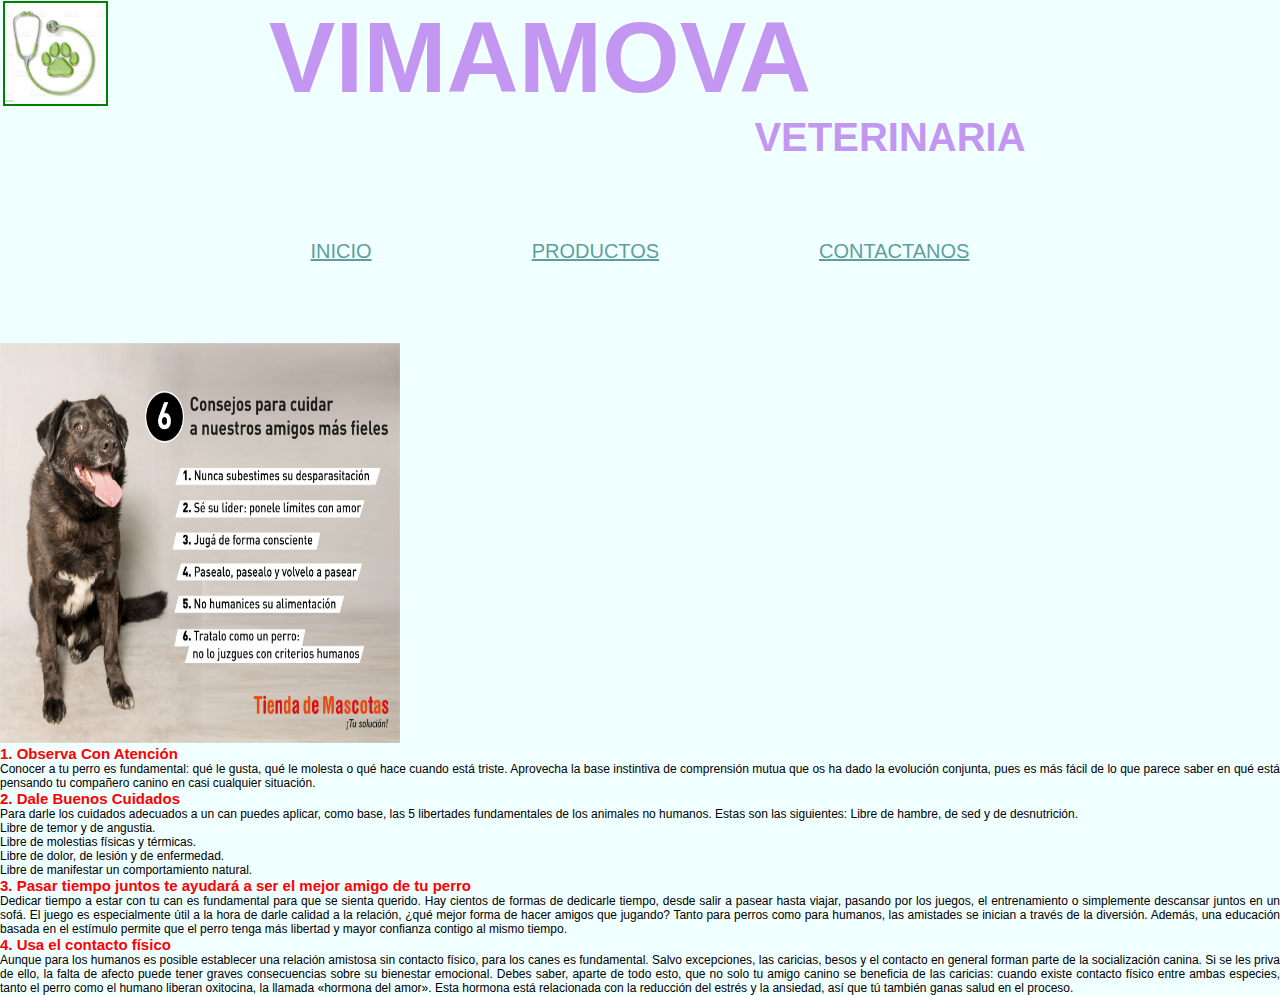
<file: HTML/index.html>
<!DOCTYPE html>
<html lang="en">
<head>
    <meta charset="UTF-8">
    <meta http-equiv="X-UA-Compatible" content="IE=edge">
    <meta name="viewport" content="width=device-width, initial-scale=1.0">
    <title>VETERINARIA ONLINE</title>
    <link rel="stylesheet" href="CSS/style.css">
</head>
<body>
    <header>
    <div class="logo"> 
    <img src="IMG/logo.jpg" alt="logo" width="100" height="100">
    </div>  
    <h1>VIMAMOVA</h1>
    <h4>VETERINARIA</h4>
    </header>
    <main>
        <ul>
            <li><a href="inicio.html">INICIO</a></li>
            <li><a href="productos.html">PRODUCTOS</a></li>
            <li><a href="contactanos.html">CONTACTANOS</a></li>
        </ul>
        <img src="IMG/tipsjpg.jpg" alt="tips" width="400" height="400">
        <h3>1. Observa Con Atención</h3>
        <p>
            Conocer a tu perro es fundamental: qué le gusta, qué le molesta o qué hace cuando está triste. Aprovecha la base instintiva de comprensión mutua que os ha dado la evolución conjunta, pues es más fácil de lo que parece saber en qué está pensando tu compañero canino en casi cualquier situación.<br>
        </p>
        <h3>2. Dale Buenos Cuidados<br></h3>
        <p>Para darle los cuidados adecuados a un can puedes aplicar, como base, las 5 libertades fundamentales de los animales no humanos. Estas son las siguientes:

            Libre de hambre, de sed y de desnutrición.<br>
            Libre de temor y de angustia.<br>
            Libre de molestias físicas y térmicas.<br>
            Libre de dolor, de lesión y de enfermedad.<br>
            Libre de manifestar un comportamiento natural.<br></p>
        <h3>3. Pasar tiempo juntos te ayudará a ser el mejor amigo de tu perro<br></h3>
        <p>Dedicar tiempo a estar con tu can es fundamental para que se sienta querido. Hay cientos de formas de dedicarle tiempo, desde salir a pasear hasta viajar, pasando por los juegos, el entrenamiento o simplemente descansar juntos en un sofá.

            El juego es especialmente útil a la hora de darle calidad a la relación, ¿qué mejor forma de hacer amigos que jugando? Tanto para perros como para humanos, las amistades se inician a través de la diversión. Además, una educación basada en el estímulo permite que el perro tenga más libertad y mayor confianza contigo al mismo tiempo.<br></p>
        <h3>4. Usa el contacto físico</h3>
        <p>Aunque para los humanos es posible establecer una relación amistosa sin contacto físico, para los canes es fundamental. Salvo excepciones, las caricias, besos y el contacto en general forman parte de la socialización canina. Si se les priva de ello, la falta de afecto puede tener graves consecuencias sobre su bienestar emocional.

            Debes saber, aparte de todo esto, que no solo tu amigo canino se beneficia de las caricias: cuando existe contacto físico entre ambas especies, tanto el perro como el humano liberan oxitocina, la llamada «hormona del amor». Esta hormona está relacionada con la reducción del estrés y la ansiedad, así que tú también ganas salud en el proceso.<br></p>
        </main>
</body>
</html>
</file>
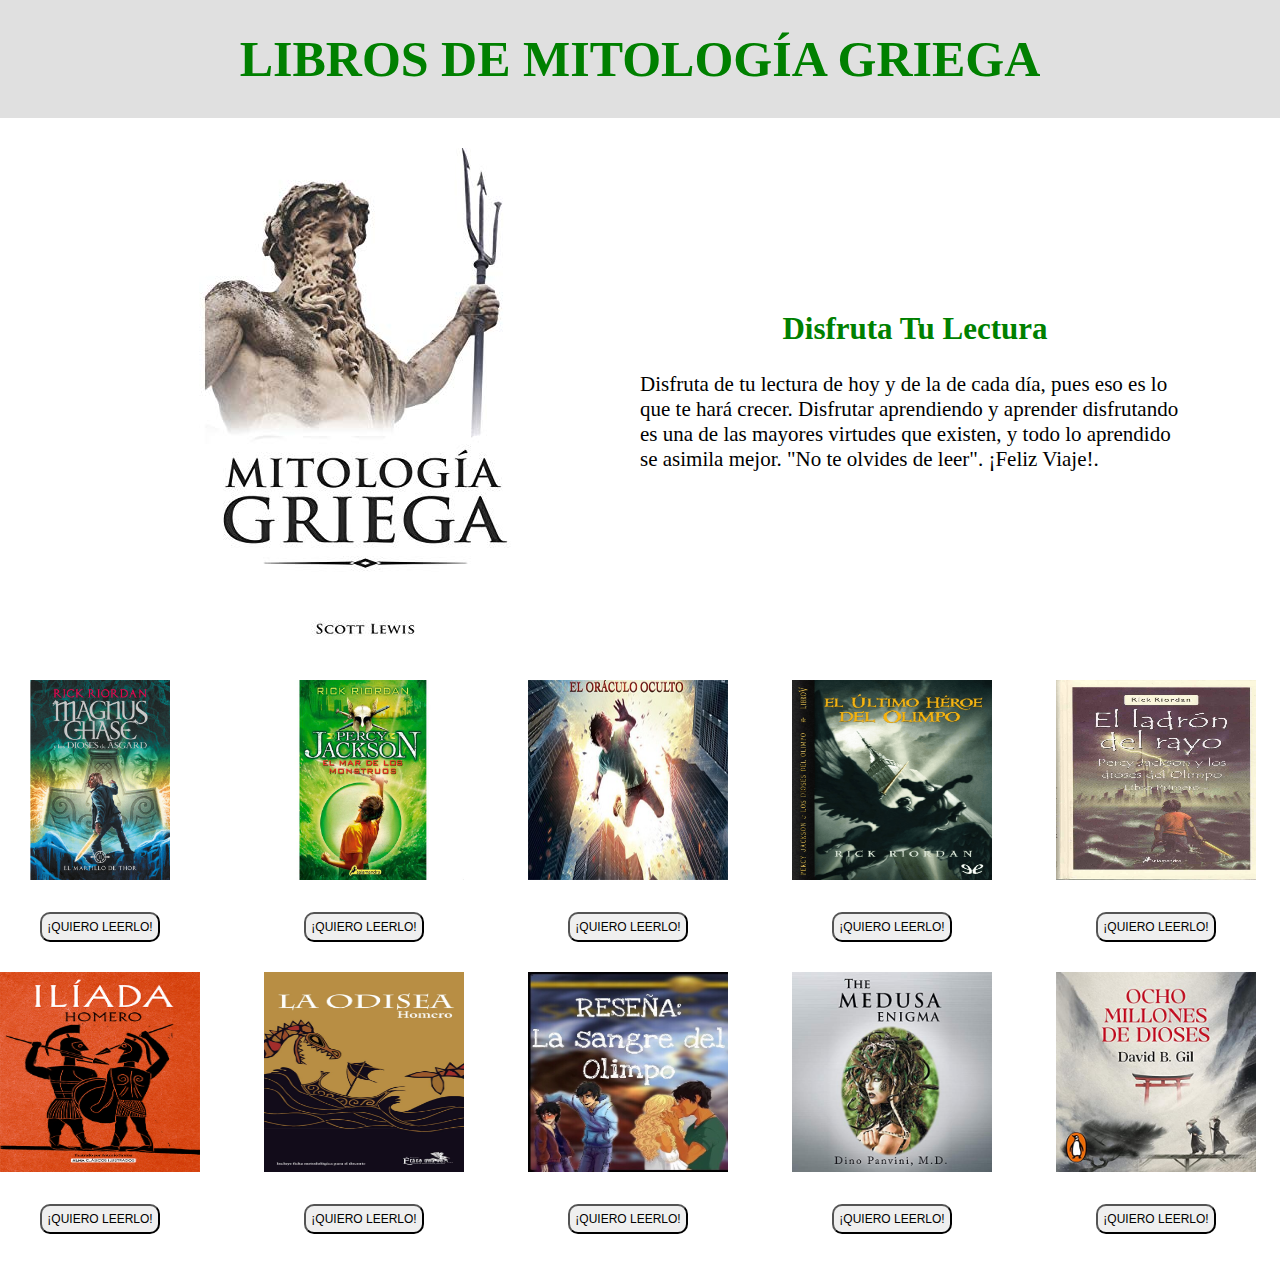
<file: Reto 10/index.html>
<!DOCTYPE html>
<html lang="en">
<head>
    <meta charset="UTF-8">
    <meta http-equiv="X-UA-Compatible" content="IE=edge">
    <meta name="viewport" content="width=device-width, initial-scale=1.0">
    <link rel="stylesheet" href="./style.css">
    <title>LIBROS DE MITOLOGÍA</title>
</head>
<body>
    <header>
        <h1>LIBROS DE MITOLOGÍA GRIEGA</h1>
    </header>
    <main>
    <section class="mitologia">
        <picture class="mitologia-picture">
            <img src="./IMG/Principal.jpg" alt="Mitologia Griega">
        </picture>
        <article class="mitologia-article">
            <h1>Disfruta Tu Lectura</h1>
            <p> Disfruta de tu lectura de hoy y de la de cada día, pues eso es lo que te hará crecer. Disfrutar
                 aprendiendo y aprender disfrutando es una de las mayores virtudes que existen, y todo lo 
                 aprendido se asimila mejor. "No te olvides de leer". ¡Feliz Viaje!.</p>
        </article>
    </section>
        <section class="mitologiaLibros">
            <picture class="mitologiaLibros-picture">
                <img src="./IMG/Dioses-de-Asgard.jpg " alt="">
                <button>¡QUIERO LEERLO!</button>
            </picture>
            <picture class="mitologiaLibros-picture">
                <img src="./IMG/El-mar-de-los-monstruos_.jpg" alt="">
                <button>¡QUIERO LEERLO!</button>
            </picture>
            <picture class="mitologiaLibros-picture">
                <img src="./IMG/El-oraculo-oculto.jpg" alt="">
                <button>¡QUIERO LEERLO!</button>
            </picture>
            <picture class="mitologiaLibros-picture">
                <img src="./IMG/el-ultimo-heroe-del-olimpo.png" alt="">
                <button>¡QUIERO LEERLO!</button>
            </picture>
            <picture class="mitologiaLibros-picture">
                <img src="./IMG/El_ladron_del_rayo.jpg" alt="">
                <button>¡QUIERO LEERLO!</button>
            </picture>
        </section>

        <section class="mitologiaLibros">
            <picture class="mitologiaLibros-picture mitologiaLibros-picture-grande">
                <img src="./IMG/La-iliada.jpeg" alt="">
                <button>¡QUIERO LEERLO!</button>
            </picture>
            <picture class="mitologiaLibros-picture">
                <img src="./IMG/La-odisea.jpg" alt="">
                <button>¡QUIERO LEERLO!</button>
            </picture>
            <picture class="mitologiaLibros-picture">
                <img src="./IMG/La-sangre-del-olimpo.jpg" alt="">
                <button>¡QUIERO LEERLO!</button>
            </picture>
            <picture class="mitologiaLibros-picture">
                <img src="./IMG/Medusa.jpg" alt="">
                <button>¡QUIERO LEERLO!</button>
            </picture>
            <picture class="mitologiaLibros-picture">
                <img src="./IMG/Ocho-millones-de-dioses.jpg" alt="">
                <button>¡QUIERO LEERLO!</button>
            </picture>
        </section>
    </main>
    
</body>
</html>
</file>
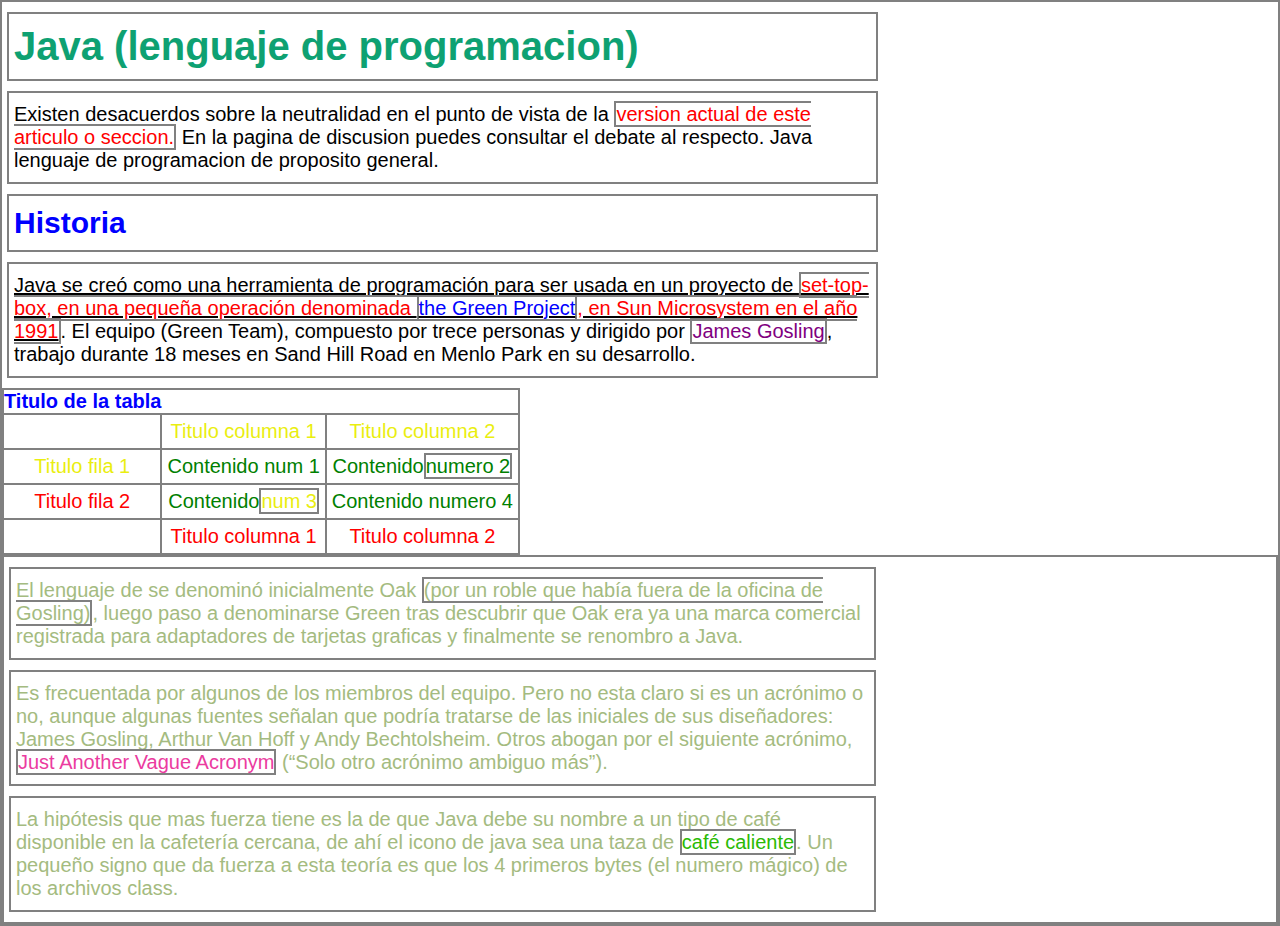
<file: Reto 8/index.html>
<!DOCTYPE html>
<html lang="en">
<head>
    <meta charset="UTF-8">
    <meta http-equiv="X-UA-Compatible" content="IE=edge">
    <meta name="viewport" content="width=device-width, initial-scale=1.0">
    <link rel="stylesheet" href="./style.css">
    <title>JAVA LANGUAJE</title>
</head>
<body>
    <h1>Java (lenguaje de programacion)</h1>
    <p>Existen desacuerdos sobre la neutralidad en el punto de vista de la <span class="pRed">version actual 
        de este articulo o seccion.</span>
    En la pagina de discusion puedes consultar el debate al respecto. Java lenguaje de programacion de 
    proposito general.
    </p>
    <h2>Historia</h2>
    <p>
     <span class="p1">Java se creó como una herramienta de programación para ser usada en un proyecto de 
        <span class="pRed">set-top-box, en una pequeña operación denominada <span class="pBlue">the Green 
            Project</span>, en Sun Microsystem en el año 1991</span></span>. El equipo (Green Team), compuesto 
            por trece personas y dirigido por <span class="pPurple">James Gosling</span>, trabajo durante 18
             meses en Sand Hill Road en Menlo Park en su desarrollo.  
    </p>

    <table>
        <tr>
            <th class="t1">Titulo de la tabla</th>
        </tr>
        <tr>
            <td></td>
            <td class="tYellow">Titulo columna 1</td>
            <td class="tYellow">Titulo columna 2</td>
        </tr>
        <tr>
            <td class="tYellow">Titulo fila 1</td>
            <td class="tGreen">Contenido num 1</td>
            <td class="tGreen">Contenido<span class="tGreen1">numero 2</span></td>
        </tr>
        <tr>
            <td class="tRed1">Titulo fila 2</td>
            <td class="tGreen">Contenido<span class="tYellow1">num 3</span></td>
            <td class="tGreen">Contenido numero 4</td>
        </tr>
        <tr>
            <td></td>
            <td class="tRed1">Titulo columna 1</td>
            <td class="tRed1">Titulo columna 2</td>
        </tr>
    </table>
    <div class="end">
    <p>
        El lenguaje de se denominó inicialmente Oak <span class="p2">(por un roble que había fuera de la 
            oficina de Gosling)</span>, luego paso a denominarse Green tras descubrir que Oak era ya una marca 
            comercial registrada para adaptadores de tarjetas graficas y finalmente se renombro a Java.
    </p>

    <p>
        Es frecuentada por algunos de los miembros del equipo. Pero no esta claro si es un acrónimo o no, 
        aunque algunas fuentes señalan que podría tratarse de las iniciales de sus diseñadores: James Gosling, 
        Arthur Van Hoff y Andy Bechtolsheim. Otros abogan por el siguiente acrónimo, <span class="pPink">Just 
            Another Vague Acronym</span> (“Solo otro acrónimo ambiguo más”). 
    </p>

    <p>
        La hipótesis que mas fuerza tiene es la de que Java debe su nombre a un tipo de café disponible en la 
        cafetería cercana, de ahí el icono de java sea una taza de <span class="pGreen1">café caliente</span>. 
        Un pequeño signo que da fuerza a esta teoría es que los 4 primeros bytes (el numero mágico) de los 
        archivos class. 
    </p>

   </div>
</body>
</html>
</file>
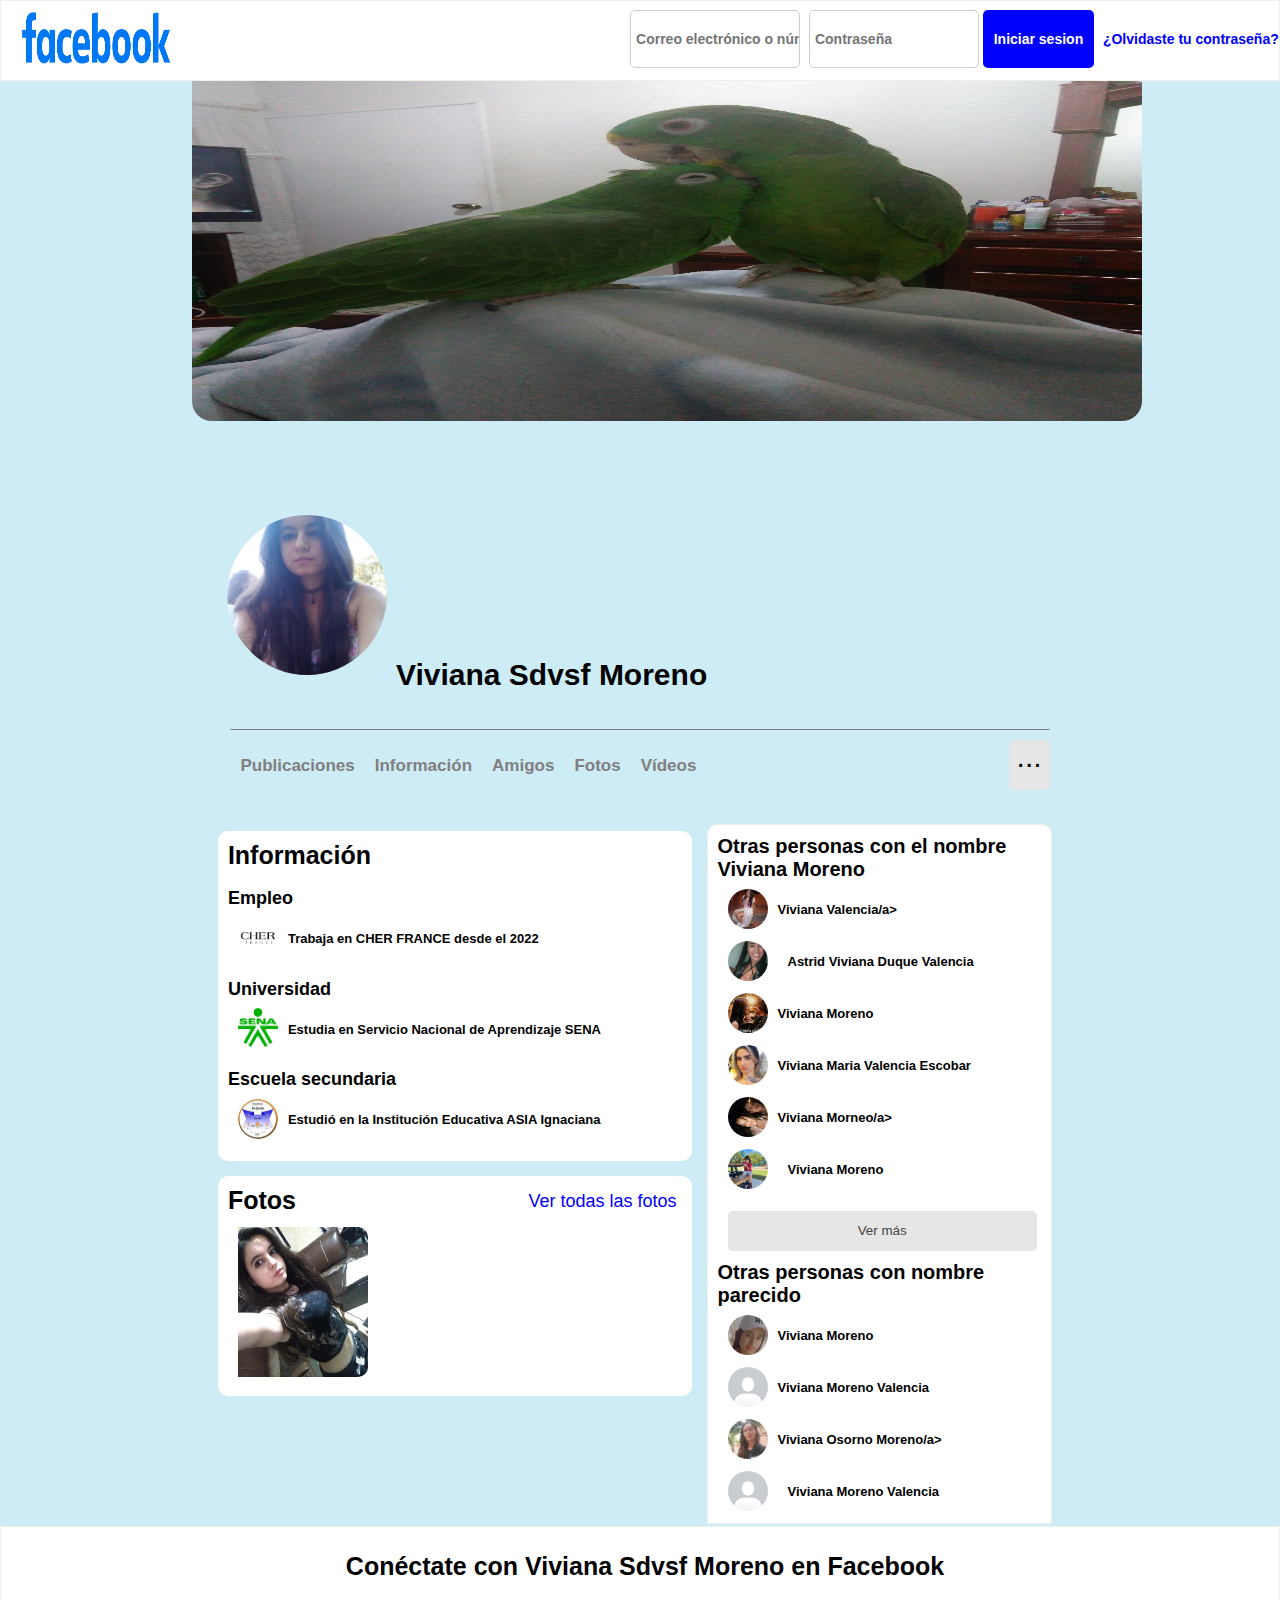
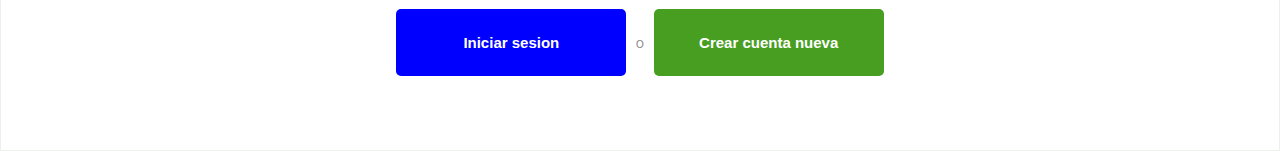
<file: Reto 9/index.html>
<!DOCTYPE html>
<html lang="en">
<head>
    <meta charset="UTF-8">
    <meta http-equiv="X-UA-Compatible" content="IE=edge">
    <meta name="viewport" content="width=device-width, initial-scale=1.0">
    <link rel="stylesheet" href="./style.css">
    <title>Viviana Sdvsf Moreno | Facebook</title>
</head>
<body>   
<header>
    <section class="logo"><img src="./IMG/logo.png" alt="Logo Facebook" width="150" height="150"></section>
     <section class="formulario">
        <form action="#">
              <label for="inputCorreo" class="campos"  >
                <input type="email" id="inputCorreo" placeholder="Correo electrónico o número de teléfono">
              </label>
              <label for="inputContraseña" class="campos">
                <input type="password" id="inputContraseña" placeholder="Contraseña">
              </label>
              <button class="Btn">Iniciar sesion</button>
              <span class="RContraseña">¿Olvidaste tu contraseña?</span>
        </form>
     </section>
    </header>
<main>
<div class="portada">
     <img class="FPortada" src="./IMG/portada.jpg" alt="Foto de portada">
    <div class="FPerfil"> <img class="circulo" src="./IMG/perfil.jpg" alt="Foto de perfil"></div>
</div>
<div class="NPerfil"><h1>Viviana Sdvsf Moreno</h1></div>
<div class="nav"> 
    <ul>
        <li><a href="#">Publicaciones</a></li>
        <li><a href="#">Información</a></li>
        <li><a href="#">Amigos</a></li>
        <li><a href="#">Fotos</a></li>
        <li><a href="#">Vídeos</a></li>
    </ul>
    <button class="mas"><a href="">...</a></button>

</div>
</main>
<section class="medio">
  <div class="bloque1">
    <div class="info"> 
      <h2>Información</h2>
      <h3>Empleo</h3>
      <div class="info1"><div><img class="img" src="./IMG/trabajo.png" alt=""></div><div class="info2">
        <a href="">Trabaja en CHER FRANCE desde el 2022</a></div></div>
      <h3>Universidad</h3>
      <div class="info1"><div><img class="img" src="./IMG/logoSena.png" alt=""></div><div class="info2">
        <a href="">Estudia en Servicio Nacional de Aprendizaje SENA</a></div></div>
      <h3>Escuela secundaria</h3>
      <div class="info1"><div><img class="img" src="./IMG/logoAsia.png" alt=""></div><div class="info2">
        <a href="">Estudió en la Institución Educativa ASIA Ignaciana</a></div></div>
    </div> 

    <div class="bloque2">
      <div class="fotos">
        <h2>Fotos</h2>
         <img src="./IMG/fotos.jpg" alt="">
      </div>
      <div class="fotos1">Ver todas las fotos</div>
    </div>
  </div>
  <div class="bloque3">
       <div class="H2O"><h2>Otras personas con el nombre Viviana Moreno</h2></div>
       <div class="info1"><div><img class="img" src="./IMG/vm.jpg" alt=""></div><div class="info2"><a href="">Viviana Valencia/a></div></div>
       <div class="info1"><div><img class="img" src="./IMG/vm1.jpg" alt=""></div><div class="info2"><a href="">Astrid Viviana Duque Valencia</a></div></div>
       <div class="info1"><div><img class="img" src="./IMG/vm2.jpg" alt=""></div><div class="info2"><a href="">Viviana Moreno</a></div></div>
       <div class="info1"><div><img class="img" src="./IMG/vm3.jpg" alt=""></div><div class="info2"><a href="">Viviana Maria Valencia Escobar</a></div></div>
       <div class="info1"><div><img class="img" src="./IMG/vm4.jpg" alt=""></div><div class="info2"><a href="">Viviana Morneo/a></div></div>
       <div class="info1"><div><img class="img" src="./IMG/vm5.jpg" alt=""></div><div class="info2"><a href="">Viviana Moreno</a></div></div>
     <button class="Btn1"><a href="">Ver más</a></button>
     <div class="H2O"><h2>Otras personas con nombre parecido</h2></div>
     <div class="info1"><div><img class="img" src="./IMG/vm6.jpg" alt=""></div><div class="info2"><a href="">Viviana Moreno</a></div></div>
       <div class="info1"><div><img class="img" src="./IMG/vm7.png" alt=""></div><div class="info2"><a href="">Viviana Moreno Valencia</a></div></div>
       <div class="info1"><div><img class="img" src="./IMG/vm8.jpg" alt=""></div><div class="info2"><a href="">Viviana Osorno Moreno/a></div></div>
       <div class="info1"><div><img class="img" src="./IMG/vm7.png" alt=""></div><div class="info2"><a href="">Viviana Moreno Valencia</a></div></div>
  </div><br><br>
</section>
 <footer>
  <div class="seguir"><h2>Conéctate con Viviana Sdvsf Moreno en Facebook</h2></div>
  <div class="Btn2">
    <button class="Btn3">Iniciar sesion</button>
    <span>O</span>
    <button class="Btn4">Crear cuenta nueva</button>
  </div>
 </footer>
</body>
</html>
</file>
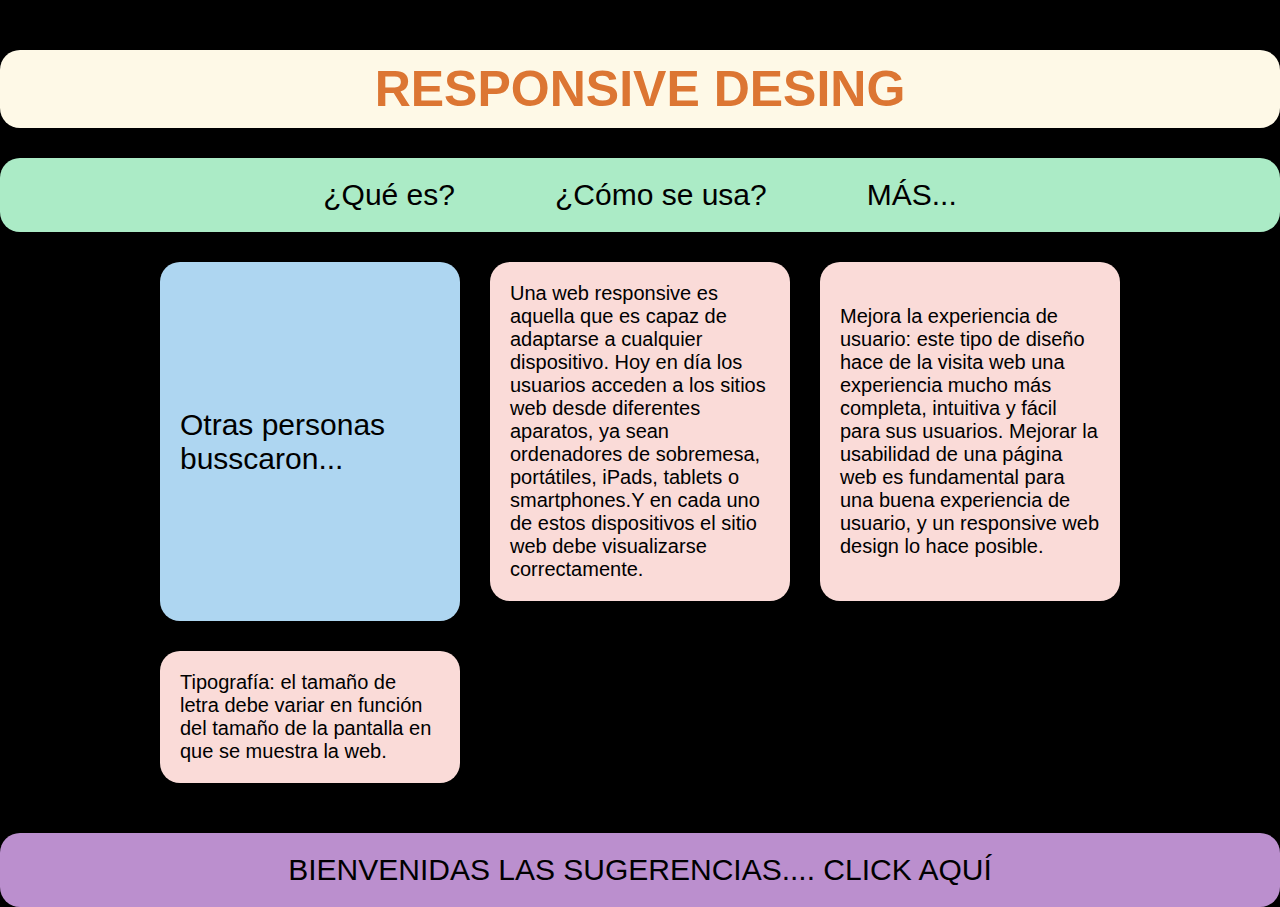
<file: Reto 11/Página/index.html>
<!DOCTYPE html>
<html lang="en">
<head>
    <meta charset="UTF-8">
    <meta http-equiv="X-UA-Compatible" content="IE=edge">
    <meta name="viewport" content="width=device-width, initial-scale=1.0">
    <link rel="stylesheet" href="./style.css">
    <title>RESPONSIVE DESING</title>
</head>
<body>
    <header>
        <h1>RESPONSIVE DESING</h1>
    </header>
    <main>
        <nav>
            <ul>
                <li>¿Qué es?</li>
                <li>¿Cómo se usa?</li>
                <li>MÁS...</li>
            </ul>
        </nav>
        <div>
        <aside>Otras personas busscaron...</aside>
        <section>
            <p>Una web responsive es aquella que es capaz de adaptarse a cualquier dispositivo. Hoy en día 
                los usuarios acceden a los sitios web desde diferentes aparatos, ya sean ordenadores de 
                sobremesa, portátiles, iPads, tablets o smartphones.Y en cada uno de estos dispositivos 
                el sitio web debe visualizarse correctamente.</p>
        </section>
        <section>
            <p>Mejora la experiencia de usuario: este tipo de diseño hace de la visita web una experiencia 
                mucho más completa, intuitiva y fácil para sus usuarios. Mejorar la usabilidad de una página 
                web es fundamental para una buena experiencia de usuario, y un responsive web design lo hace 
                posible.</p>
        </section>
        <section>
            <p>Tipografía: el tamaño de letra debe variar en función del tamaño de la pantalla en que se 
                muestra la web.</p>
        </section>
        </div>
    </main>
    <footer>
        <span>BIENVENIDAS LAS SUGERENCIAS.... CLICK AQUÍ</span>
    </footer>
</body>
</html>
</file>
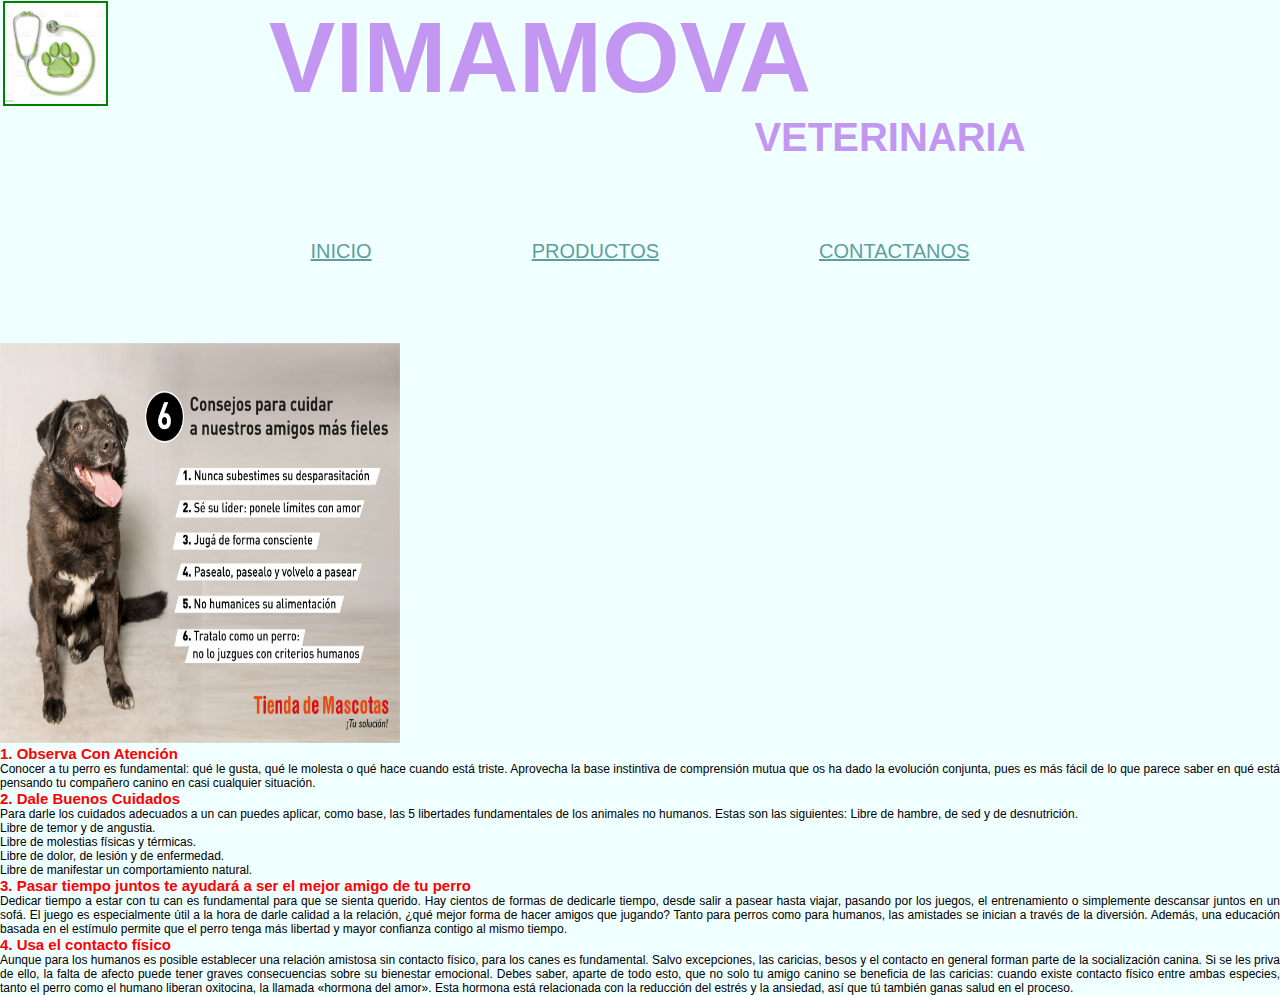
<file: Reto 11/Reto 5/index.html>
<!DOCTYPE html>
<html lang="en">
<head>
    <meta charset="UTF-8">
    <meta http-equiv="X-UA-Compatible" content="IE=edge">
    <meta name="viewport" content="width=device-width, initial-scale=1.0">
    <link rel="stylesheet" href="CSS/style.css">
    <title>VETERINARIA ONLINE</title>
</head>
<body>
    <header>
    <div class="logo"> 
    <img src="IMG/logo.jpg" alt="logo" width="100" height="100">
    </div>  
    <h1>VIMAMOVA</h1>
    <h4>VETERINARIA</h4>
    </header>
    <main>
        <ul>
            <li><a href="inicio.html">INICIO</a></li>
            <li><a href="productos.html">PRODUCTOS</a></li>
            <li><a href="contactanos.html">CONTACTANOS</a></li>
        </ul>
        <img src="IMG/tipsjpg.jpg" alt="tips" width="400" height="400">
        <h3>1. Observa Con Atención</h3>
        <p>
            Conocer a tu perro es fundamental: qué le gusta, qué le molesta o qué hace cuando está triste. Aprovecha la base instintiva de comprensión mutua que os ha dado la evolución conjunta, pues es más fácil de lo que parece saber en qué está pensando tu compañero canino en casi cualquier situación.<br>
        </p>
        <h3>2. Dale Buenos Cuidados<br></h3>
        <p>Para darle los cuidados adecuados a un can puedes aplicar, como base, las 5 libertades fundamentales de los animales no humanos. Estas son las siguientes:

            Libre de hambre, de sed y de desnutrición.<br>
            Libre de temor y de angustia.<br>
            Libre de molestias físicas y térmicas.<br>
            Libre de dolor, de lesión y de enfermedad.<br>
            Libre de manifestar un comportamiento natural.<br></p>
        <h3>3. Pasar tiempo juntos te ayudará a ser el mejor amigo de tu perro<br></h3>
        <p>Dedicar tiempo a estar con tu can es fundamental para que se sienta querido. Hay cientos de formas de dedicarle tiempo, desde salir a pasear hasta viajar, pasando por los juegos, el entrenamiento o simplemente descansar juntos en un sofá.

            El juego es especialmente útil a la hora de darle calidad a la relación, ¿qué mejor forma de hacer amigos que jugando? Tanto para perros como para humanos, las amistades se inician a través de la diversión. Además, una educación basada en el estímulo permite que el perro tenga más libertad y mayor confianza contigo al mismo tiempo.<br></p>
        <h3>4. Usa el contacto físico</h3>
        <p>Aunque para los humanos es posible establecer una relación amistosa sin contacto físico, para los canes es fundamental. Salvo excepciones, las caricias, besos y el contacto en general forman parte de la socialización canina. Si se les priva de ello, la falta de afecto puede tener graves consecuencias sobre su bienestar emocional.

            Debes saber, aparte de todo esto, que no solo tu amigo canino se beneficia de las caricias: cuando existe contacto físico entre ambas especies, tanto el perro como el humano liberan oxitocina, la llamada «hormona del amor». Esta hormona está relacionada con la reducción del estrés y la ansiedad, así que tú también ganas salud en el proceso.<br></p>
        </main>
</body>
</html>
</file>
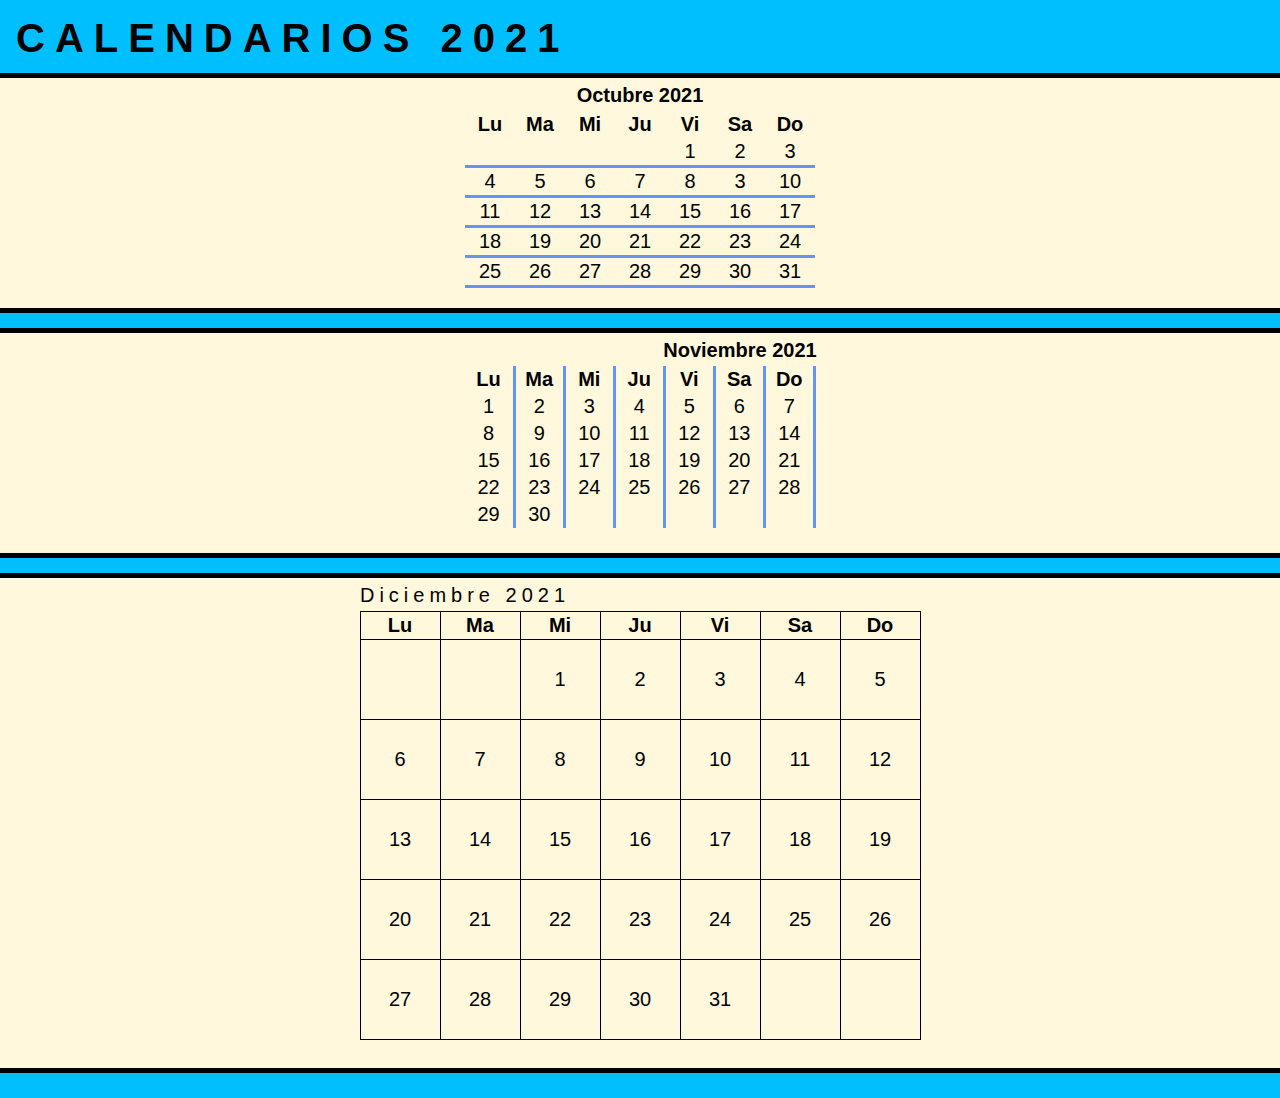
<file: Reto7/Calendario/index.html>
<!DOCTYPE html>
<html lang="en">
<head>
    <meta charset="UTF-8">
    <meta http-equiv="X-UA-Compatible" content="IE=edge">
    <meta name="viewport" content="width=device-width, initial-scale=1.0">
    <link rel="stylesheet" href="./style.css">
    <title>CALENDARIO</title>
</head>
<body>
    <header>
        <h1>CALENDARIOS 2021</h1>
    </header>
    <main class="container">
        <div class="Oc"><h3 class="O">Octubre 2021</h3>
        <table class="t1">
            <tr>
                <th>Lu</th>
                <th>Ma</th>
                <th>Mi</th>
                <th>Ju</th>
                <th>Vi</th>
                <th>Sa</th>
                <th>Do</th>  
            </tr>
            <tr class="th1">
                <td></td>
                <td></td>
                <td></td>
                <td></td>
                <td>1</td>
                <td>2</td>
                <td>3</td>
            </tr>
            <tr class="th1">
                <td>4</td>
                <td>5</td>
                <td>6</td>
                <td>7</td>
                <td>8</td>
                <td>3</td>
                <td>10</td>
            </tr>
            <tr class="th1">
                <td>11</td>
                <td>12</td>
                <td>13</td>
                <td>14</td>
                <td>15</td>
                <td>16</td>
                <td>17</td>
            </tr>
            <tr class="th1">
                <td>18</td>
                <td>19</td>
                <td>20</td>
                <td>21</td>
                <td>22</td>
                <td>23</td>
                <td>24</td>
            </tr>
            <tr class="th1">
                <td>25</td>
                <td>26</td>
                <td>27</td>
                <td>28</td>
                <td>29</td>
                <td>30</td>
                <td>31</td>
            </tr>
        </table>
        </div>
        <br>
        <div class="No"><h3 class="N">Noviembre 2021</h3>
        <table class="t2">
            <tr>
                <th class="td1">Lu</th>
                <th class="td1">Ma</th>
                <th class="td1">Mi</th>
                <th class="td1">Ju</th>
                <th class="td1">Vi</th>
                <th class="td1">Sa</th>
                <th class="td1">Do</th>
            </tr>
            <tr>
                <td class="td1">1</td>
                <td class="td1">2</td>
                <td class="td1">3</td>
                <td class="td1">4</td>
                <td class="td1">5</td>
                <td class="td1">6</td>
                <td class="td1">7</td>
            </tr>
            <tr>
                <td class="td1">8</td>
                <td class="td1">9</td>
                <td class="td1">10</td>
                <td class="td1">11</td>
                <td class="td1">12</td>
                <td class="td1">13</td>
                <td class="td1">14</td>
            </div>
            </tr>
            <tr>
                <td class="td1">15</td>
                <td class="td1">16</td>
                <td class="td1">17</td>
                <td class="td1">18</td>
                <td class="td1">19</td>
                <td class="td1">20</td>
                <td class="td1">21</td>
            </div>
            </tr>
            <tr>
                <td class="td1">22</td>
                <td class="td1">23</td>
                <td class="td1">24</td>
                <td class="td1">25</td>
                <td class="td1">26</td>
                <td class="td1">27</td>
                <td class="td1">28</td>
            </tr>
            <tr>
                <td class="td1">29</td>
                <td class="td1">30</td>
                <td class="td1"></td>
                <td class="td1"></td>
                <td class="td1"></td>
                <td class="td1"></td>
                <td class="td1"></td>
            </tr>
        </table>
    </div>
    <br>
        <div class="Di"><p class="D">Diciembre 2021</p>
        <table class="t3">
            <tr class="t3">
                <th class="t3">Lu</th>
                <th class="t3">Ma</th>
                <th class="t3">Mi</th>
                <th class="t3">Ju</th>
                <th class="t3">Vi</th>
                <th class="t3">Sa</th>
                <th class="t3">Do</th>
            </tr>
            <tr class="t3">
                <td class="td2"></td>
                <td class="td2"></td>
                <td class="td2">1</td>
                <td class="td2">2</td>
                <td class="td2">3</td>
                <td class="td2">4</td>
                <td class="td2">5</td>
            </tr>
            <tr class="t3">
                <td class="td2">6</td>
                <td class="td2">7</td>
                <td class="td2">8</td>
                <td class="td2">9</td>
                <td class="td2">10</td>
                <td class="td2">11</td>
                <td class="td2">12</td>
            </tr>
            <tr class="t3">
                <td class="td2">13</td>
                <td class="td2">14</td>
                <td class="td2">15</td>
                <td class="td2">16</td>
                <td class="td2">17</td>
                <td class="td2">18</td>
                <td class="td2">19</td>
            </tr>
            <tr class="t3">
                <td class="td2">20</td>
                <td class="td2">21</td>
                <td class="td2">22</td>
                <td class="td2">23</td>
                <td class="td2">24</td>
                <td class="td2">25</td>
                <td class="td2">26</td>
            </tr>
            <tr class="t3">
                <td class="td2">27</td>
                <td class="td2">28</td>
                <td class="td2">29</td>
                <td class="td2">30</td>
                <td class="td2">31</td>
                <td class="td2"></td>
                <td class="td2"></td>
            </tr>
        </table>
    </div>
    <br>
    </main>
</body>
</html>
</file>
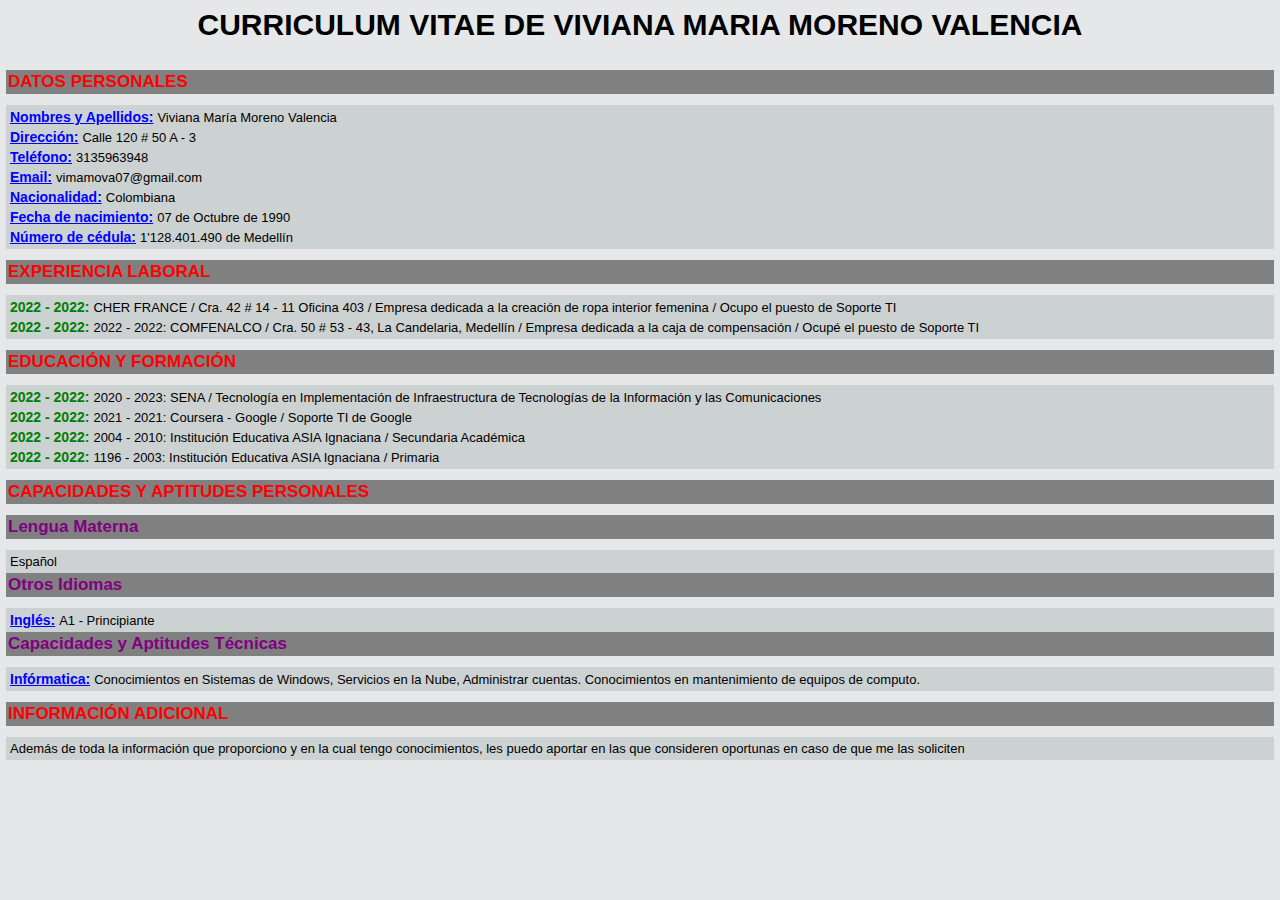
<file: Reto7/Curriculum/index.html>
<!DOCTYPE html>
<html lang="en">
<head>
    <meta charset="UTF-8">
    <meta http-equiv="X-UA-Compatible" content="IE=edge">
    <meta name="viewport" content="width=7, initial-scale=1.0">
    <link rel="stylesheet" href="./style.css">
    <title>CURRICULUM</title>
</head>
<body>
    <header>  
        <h1>CURRICULUM VITAE DE VIVIANA MARIA MORENO VALENCIA</h1><br><br>
        </header>
    <main>
        <h3>DATOS PERSONALES</h3><br>
        <div class="contenedor">
        <p class="letras">Nombres y Apellidos:</p><p>Viviana María Moreno Valencia</p><br>
        <div class="letras">Dirección:</div><p>Calle 120 # 50 A - 3</p><br>
        <div class="letras">Teléfono:</div><p>3135963948</p><br>
        <div class="letras">Email:</div><p>vimamova07@gmail.com</p><br>
        <div class="letras">Nacionalidad:</div><p>Colombiana</p><br>
        <div class="letras">Fecha de nacimiento:</div><p>07 de Octubre de 1990</p><br>
        <div class="letras">Número de cédula:</div><p>1'128.401.490 de Medellín</p><br>
        </div>
        <br>
        <h3>EXPERIENCIA LABORAL</h3><br>
        <div class="contenedor">
        <div class="numeros">2022 - 2022:</div><p>CHER FRANCE / Cra. 42 # 14 - 11 Oficina 403 / Empresa dedicada a la creación de ropa interior femenina / Ocupo el puesto de Soporte TI</P><br>
        <div class="numeros">2022 - 2022:</div><p>2022 - 2022: COMFENALCO / Cra. 50 # 53 - 43, La Candelaria, Medellín / Empresa dedicada a la caja de compensación / Ocupé el puesto de Soporte TI</p>
        </div>
        <br>
        <h3>EDUCACIÓN Y FORMACIÓN</h3><br>
        <div class="contenedor">
        <div class="numeros">2022 - 2022:</div><p>2020 - 2023: SENA / Tecnología en Implementación de Infraestructura de Tecnologías de la Información y las Comunicaciones</P><br>
        <div class="numeros">2022 - 2022:</div><p>2021 - 2021: Coursera - Google / Soporte TI de Google</p><br>
        <div class="numeros">2022 - 2022:</div><p>2004 - 2010: Institución Educativa ASIA Ignaciana / Secundaria Académica</p><br>
        <div class="numeros">2022 - 2022:</div><p>1196 - 2003: Institución Educativa ASIA Ignaciana / Primaria</p>
        </div>
        <br>
        <h3>CAPACIDADES Y APTITUDES PERSONALES</h3><br>
        <h4>Lengua Materna</h4><br>
        <div class="contenedor">
        <p>Español</p>
        </div>
        <h4>Otros Idiomas</h4><br>
        <div class="contenedor">
        <div class="letras">Inglés:</div><p>A1 - Principiante</p>
        </div>
        <h4>Capacidades y Aptitudes Técnicas</h4><br>
        <div class="contenedor">
        <div class="letras">Infórmatica:</div><p>Conocimientos en Sistemas de Windows, Servicios en la Nube, Administrar cuentas. Conocimientos en mantenimiento de equipos de computo.</p>
        </div>
        <br>
        <h3>INFORMACIÓN ADICIONAL</h3><br>
        <div class="contenedor">
        <P>Además de toda la información que proporciono y en la cual tengo conocimientos, les puedo aportar en las que consideren oportunas en caso de que me las soliciten</P>
        </div>
        <br>
    </main>
</body>
</html>
</file>
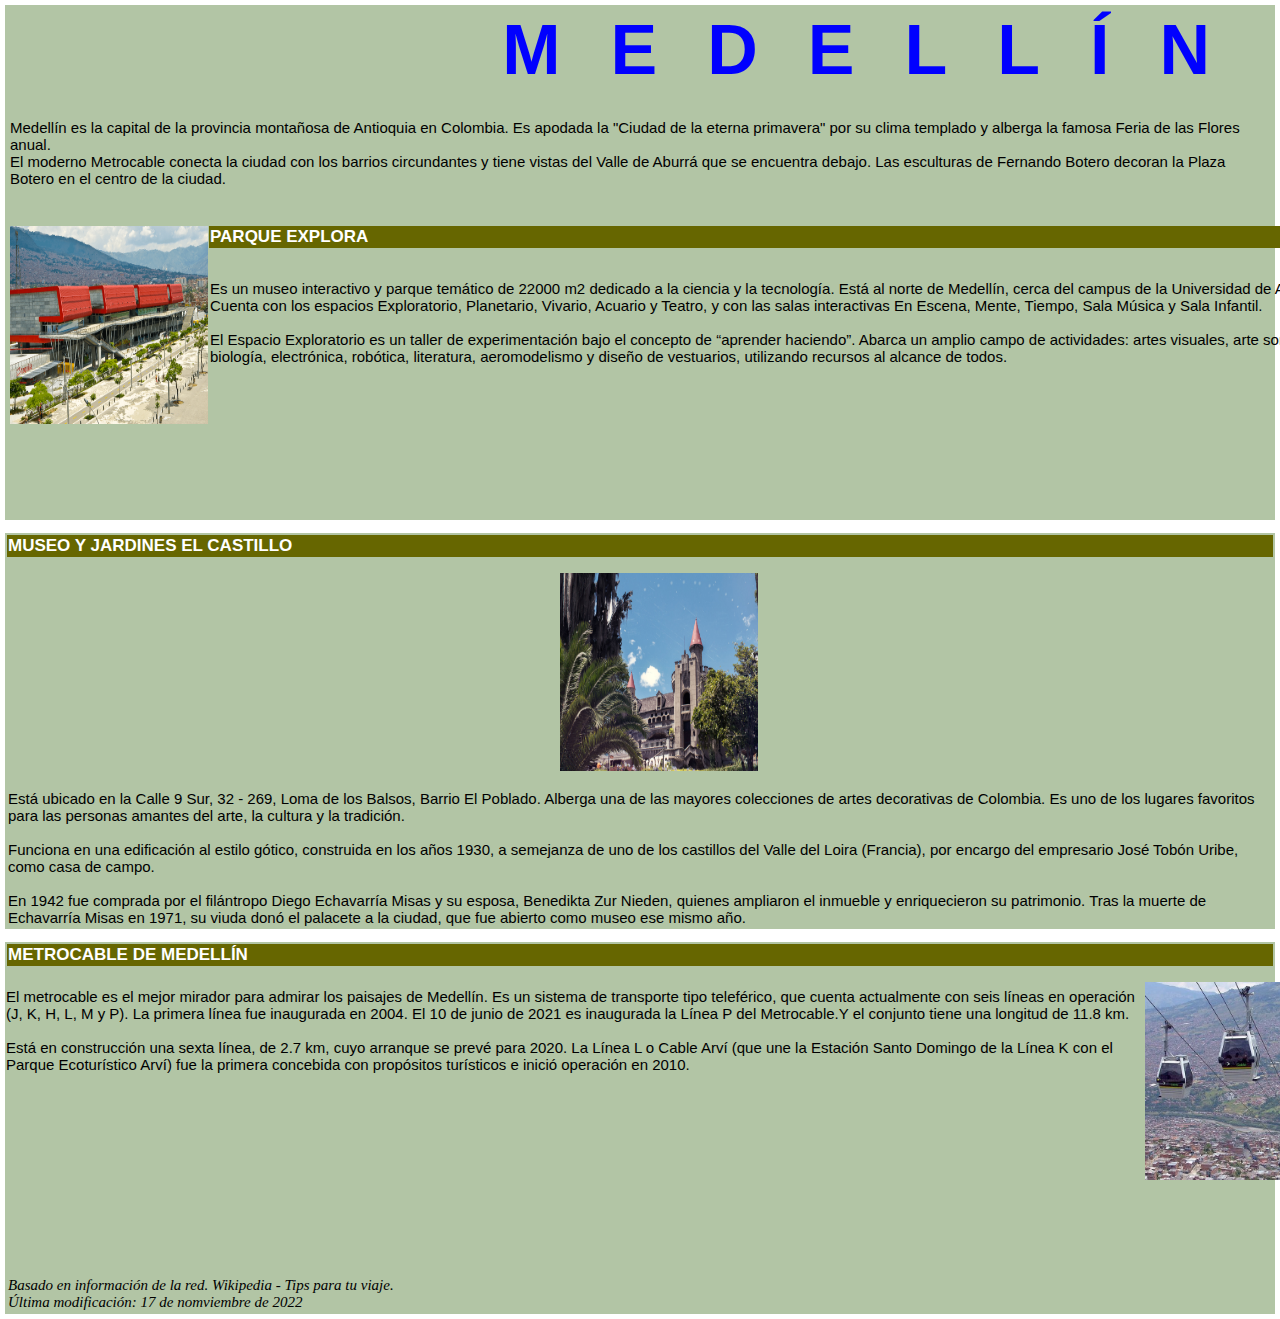
<file: Reto7/Medellín/index.html>
<!DOCTYPE html>
<html lang="en">
<head>
    <meta charset="UTF-8">
    <meta http-equiv="X-UA-Compatible" content="IE=edge">
    <meta name="viewport" content="width=device-width, initial-scale=1.0">
    <link rel="stylesheet" href="./style.css">
    <title>MEDELLÍN</title>
</head>
<body>
    <div class="general">
    <header>
        <h1>MEDELLÍN</h1>
        <br><br>
    </header>
    <main>
        <p>Medellín es la capital de la provincia montañosa de Antioquia en Colombia. Es apodada la "Ciudad de 
            la eterna primavera" por su clima templado y alberga la famosa Feria de las Flores anual.<br>
            El moderno Metrocable conecta la ciudad con los barrios circundantes y tiene vistas del Valle de 
            Aburrá que se encuentra debajo. Las esculturas de Fernando Botero decoran la Plaza Botero en el 
            centro de la ciudad.
        </p>
        <h2 class="PE">PARQUE EXPLORA</h2>
        <br>
        <img src="IMG/parque-explora.jpg" width="200" height="200">
        <p class="P1">Es un museo interactivo y parque temático de 22000 m2 dedicado a la ciencia y la tecnología. 
            Está al norte de Medellín, cerca del campus de la Universidad de Antioquia. Cuenta con los 
            espacios Exploratorio, Planetario, Vivario, Acuario y Teatro, y con las salas interactivas 
            En Escena, Mente, Tiempo, Sala Música y Sala Infantil.
            <br><br>
            El Espacio Exploratorio es un taller de experimentación bajo el concepto de “aprender haciendo”. 
            Abarca un amplio campo de actividades: artes visuales, arte sonoro, biología, electrónica, 
            robótica, literatura, aeromodelismo y diseño de vestuarios, utilizando recursos al alcance de todos.
        </p>
        </div><br>
        <div class="general">
        <h2>MUSEO Y JARDINES EL CASTILLO</h2>
        <br>
        <div class="museo">
        <img src="IMG/museo-y-jardines-el-castillo.jpg" width="200" height="200">
        </div>
        <br>
        <P>Está ubicado en la Calle 9 Sur, 32 - 269, Loma de los Balsos, Barrio El Poblado. Alberga una de las 
            mayores colecciones de artes decorativas de Colombia. Es uno de los lugares favoritos para las 
            personas amantes del arte, la cultura y la tradición.
            <br><br>
            Funciona en una edificación al estilo gótico, construida en los años 1930, a semejanza de uno de 
            los castillos del Valle del Loira (Francia), por encargo del empresario José Tobón Uribe, como 
            casa de campo.
            <br><br>
            En 1942 fue comprada por el filántropo Diego Echavarría Misas y su esposa, Benedikta Zur Nieden, 
            quienes ampliaron el inmueble y enriquecieron su patrimonio. Tras la muerte de Echavarría Misas en
            1971, su viuda donó el palacete a la ciudad, que fue abierto como museo ese mismo año.
        </P>
        </div><br>
        <div class="general">
        <h2>METROCABLE DE MEDELLÍN</h2>
        <br>
        <div class="metro">
        <img src="IMG/Metrocablemed.jpg" width="200" height="200">
        </div>
        <P class="P3">El metrocable es el mejor mirador para admirar los paisajes de Medellín. Es un sistema de transporte
             tipo teleférico, que cuenta actualmente con seis líneas en operación (J, K, H, L, M y P). 
             La primera línea fue inaugurada en 2004. El 10 de junio de 2021 es inaugurada la Línea P del 
             Metrocable.Y el conjunto tiene una longitud de 11.8 km.
             <br><br>
            Está en construcción una sexta línea, de 2.7 km, cuyo arranque se prevé para 2020. La Línea L 
            o Cable Arví (que une la Estación Santo Domingo de la Línea K con el Parque Ecoturístico Arví) 
            fue la primera concebida con propósitos turísticos e inició operación en 2010.
        </P>
        <footer>Basado en información de la red. Wikipedia - Tips para tu viaje.<br>
            Última modificación: 17 de nomviembre de 2022
        </footer>
        </div>
    </main>
</body>
</html>
</file>
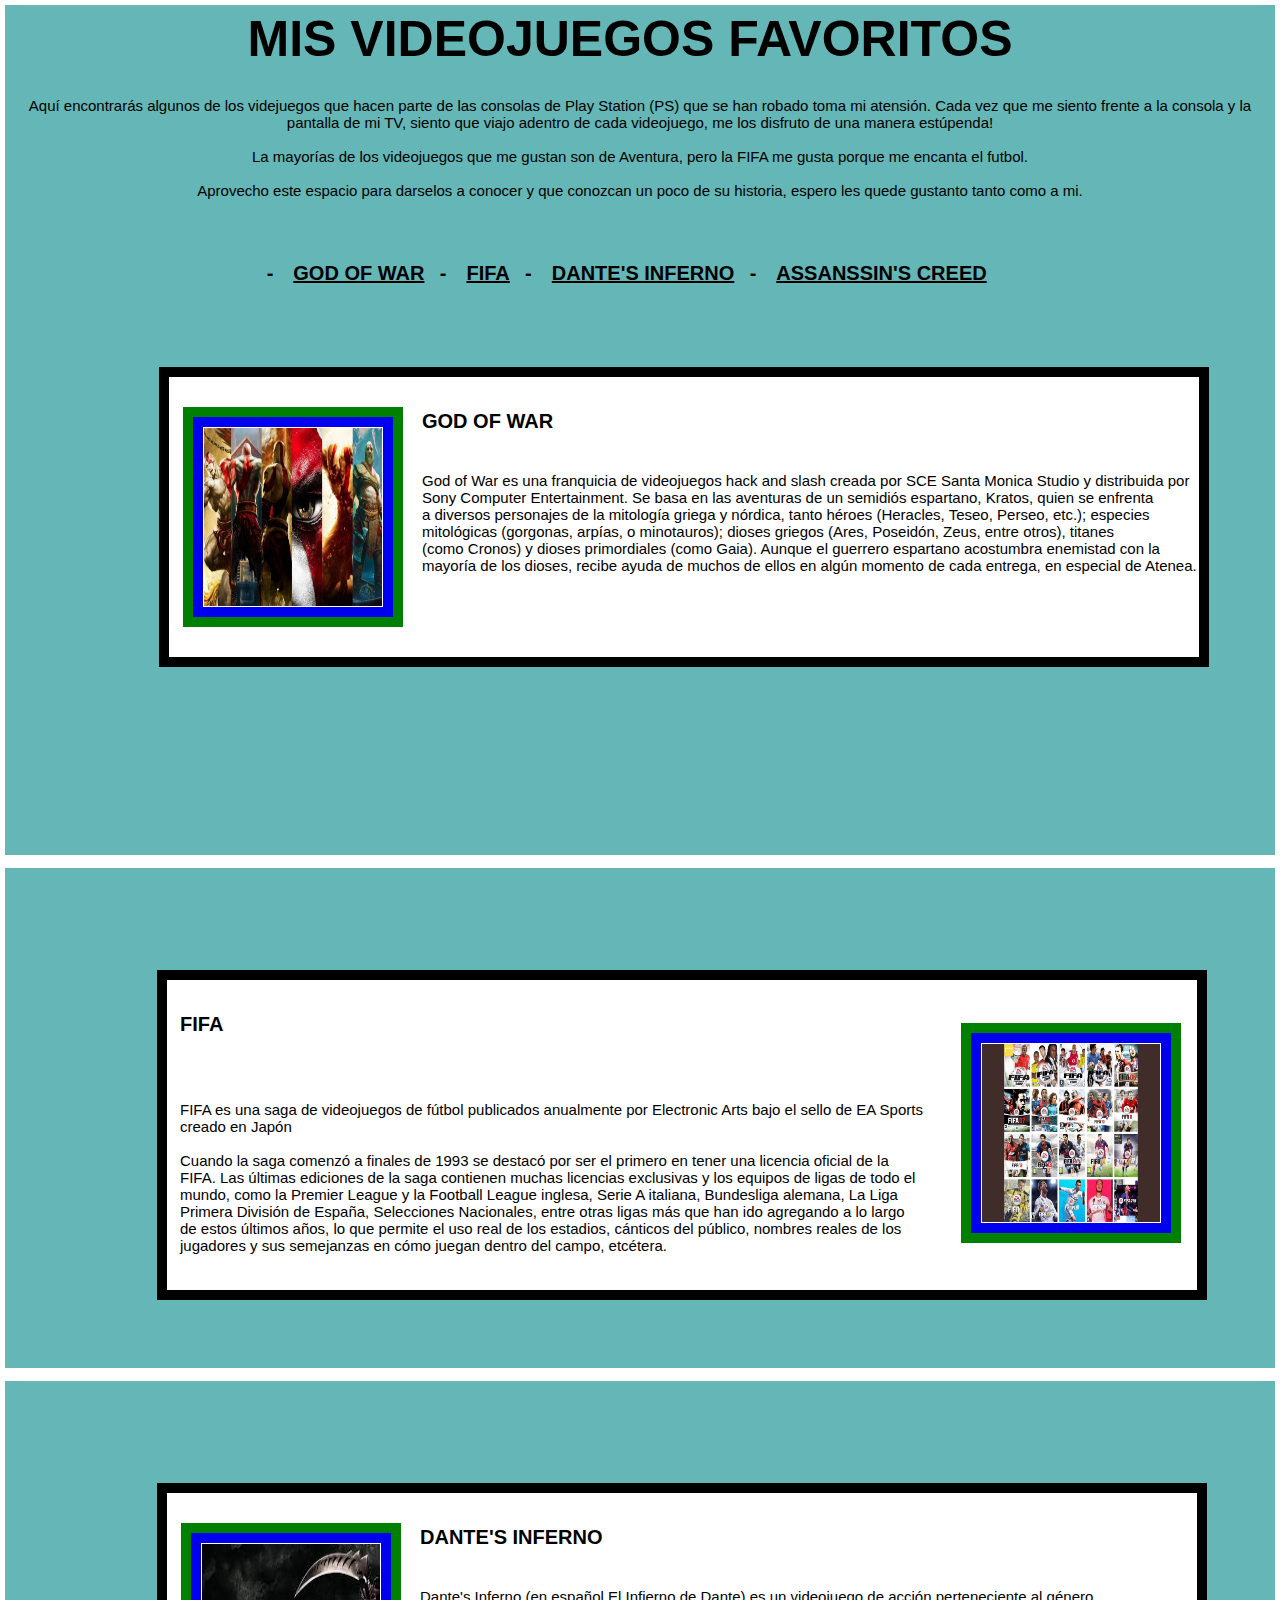
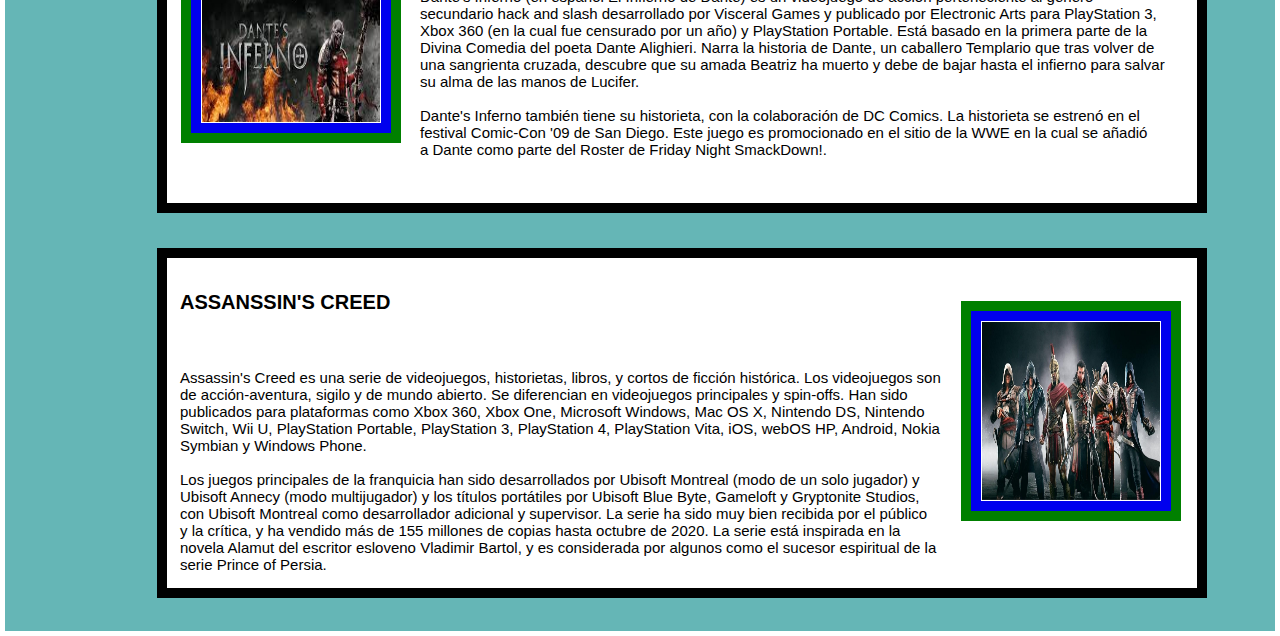
<file: Reto7/Videojuegos/index.html>
<!DOCTYPE html>
<html lang="en">
<head>
    <meta charset="UTF-8">
    <meta http-equiv="X-UA-Compatible" content="IE=edge">
    <meta name="viewport" content="width=device-width, initial-scale=1.0">
    <link rel="stylesheet" href="./style.css">
    <title>VIDEOJUEGOS</title>
</head>
<body>
    <div class="general">
    <header>
        <h1>MIS VIDEOJUEGOS FAVORITOS</h1>
        <br><br>
    </header>
    <main>
        <P class="p">Aquí encontrarás algunos de los videjuegos que hacen parte de las consolas de Play Station (PS)
            que se han robado toma mi atensión. Cada vez que me siento frente a la consola y la pantalla de
            mi TV, siento que viajo adentro de cada videojuego, me los disfruto de una manera estúpenda!
            <br><br>
            La mayorías de los videojuegos que me gustan son de Aventura, pero la FIFA me gusta porque me 
            encanta el futbol.<br><br>
            Aprovecho este espacio para darselos a conocer y que conozcan un poco de su historia, espero les
            quede gustanto tanto como a mi.
        </P>
        <ul>
            <li>GOD OF WAR</li>
            <LI>FIFA</LI>
            <LI>DANTE'S INFERNO</LI>
            <li>ASSANSSIN'S CREED</li>
        </ul>
        <div class="GOW">
        <h2 class="v1">GOD OF WAR</h2>
        <br>
        <a href="https://www.playstation.com/es-co/god-of-war/"><img src="IMG/GoodOfWar.jpg" width="200" height="200"></a>
        <p class="P1">God of War es una franquicia de videojuegos hack and slash creada por SCE Santa Monica 
        Studio y distribuida por <br> Sony Computer Entertainment. Se basa en las aventuras de un semidiós espartano,
         Kratos, quien se enfrenta <br> a diversos personajes de la mitología griega y nórdica, tanto héroes 
         (Heracles, Teseo, Perseo, etc.); especies <br> mitológicas (gorgonas, arpías, o minotauros); dioses griegos 
         (Ares, Poseidón, Zeus, entre otros), titanes <br> (como Cronos) y dioses primordiales (como Gaia). Aunque el 
         guerrero espartano acostumbra enemistad con la <br> mayoría de los dioses, recibe ayuda de muchos de ellos 
         en algún momento de cada entrega, en especial de Atenea.
        </p>
    </div>
        </div><br>
        <div class="general1">
        <div class="FF">
        <h2 class="v2">FIFA</h2>
        <br>
        <a href="https://www.playstation.com/es-co/games/ea-sports-fifa-23/"><div class="img1"><img src="IMG/FIFA.jpg" width="200" height="200"></div></a>
        <p class="P2">FIFA es una saga de videojuegos de fútbol publicados anualmente por Electronic Arts bajo 
            el sello de EA Sports <br> creado en Japón
            <br><br>
            Cuando la saga comenzó a finales de 1993 se destacó por ser el primero en tener una licencia 
            oficial de la <br> FIFA. Las últimas ediciones de la saga contienen muchas licencias exclusivas y los 
            equipos de ligas de todo el <br> mundo, como la Premier League y la Football League inglesa, Serie A 
            italiana, Bundesliga alemana, La Liga <br> Primera División de España, Selecciones Nacionales, 
            entre otras ligas más que han ido agregando a lo largo <br> de estos últimos años, lo que permite el 
            uso real de los estadios, cánticos del público, nombres reales de los <br> jugadores y sus semejanzas 
            en cómo juegan dentro del campo, etcétera.
        </p>
        </div><br>
    </div><br>
        <div class="general">
        <div class="DI">
        <h2 class="v3">DANTE'S INFERNO</h2>
        <br>
        <a href="https://www.ea.com/es-mx/games/dantes-inferno"><img src="IMG/DantesInferno.jgp.jfif" width="200" height="200"></a>
        <p class="P3">Dante's Inferno (en español El Infierno de Dante) es un videojuego de acción perteneciente
             al género <br> secundario hack and slash desarrollado por Visceral Games y publicado por Electronic 
             Arts para PlayStation 3, <br> Xbox 360 (en la cual fue censurado por un año) y PlayStation Portable. 
             Está basado en la primera parte de la <br> Divina Comedia del poeta Dante Alighieri. Narra la historia 
             de Dante, un caballero Templario que tras volver de <br> una sangrienta cruzada, descubre que su amada 
             Beatriz ha muerto y debe de bajar hasta el infierno para salvar <br> su alma de las manos de Lucifer.
            <br><br>
            Dante's Inferno también tiene su historieta, con la colaboración de DC Comics. La historieta se 
            estrenó en el <br> festival Comic-Con '09 de San Diego. Este juego es promocionado en el sitio de la 
            WWE en la cual se añadió <br> a Dante como parte del Roster de Friday Night SmackDown!.
        </p>
        </div>
        <br><br><br>
        <div class="AC">
        <h2 class="v4">ASSANSSIN'S CREED</h2>
        <br>
        <a href="https://www.ubisoft.com/es-mx/game/assassins-creed/valhalla"><div class="img1"><img src="IMG/AssassinsCreed1.jgp.jpeg" width="200" height="200"></div></a>
        <p class="P4">Assassin's Creed es una serie de videojuegos, historietas, libros, y cortos de ficción 
            histórica. Los videojuegos son <br> de acción-aventura, sigilo y de mundo abierto. Se diferencian en 
            videojuegos principales y spin-offs. Han sido <br> publicados para plataformas como Xbox 360, Xbox One, 
            Microsoft Windows, Mac OS X, Nintendo DS, Nintendo <br> Switch, Wii U, PlayStation Portable, 
            PlayStation 3, PlayStation 4, PlayStation Vita, iOS, webOS HP, Android, Nokia <br> Symbian y 
            Windows Phone.
            <br><br>
            Los juegos principales de la franquicia han sido desarrollados por Ubisoft Montreal 
            (modo de un solo jugador) y <br> Ubisoft Annecy (modo multijugador) y los títulos portátiles por 
            Ubisoft Blue Byte, Gameloft y Gryptonite Studios, <br> con Ubisoft Montreal como desarrollador 
            adicional y supervisor. La serie ha sido muy bien recibida por el público <br> y la crítica, y ha 
            vendido más de 155 millones de copias hasta octubre de 2020. La serie está inspirada en la <br> novela 
            Alamut del escritor esloveno Vladimir Bartol, y es considerada por algunos como el sucesor 
            espiritual de la <br> serie Prince of Persia.
        </p>
    </div>
</div>
    </main>
</body>
</html
</file>
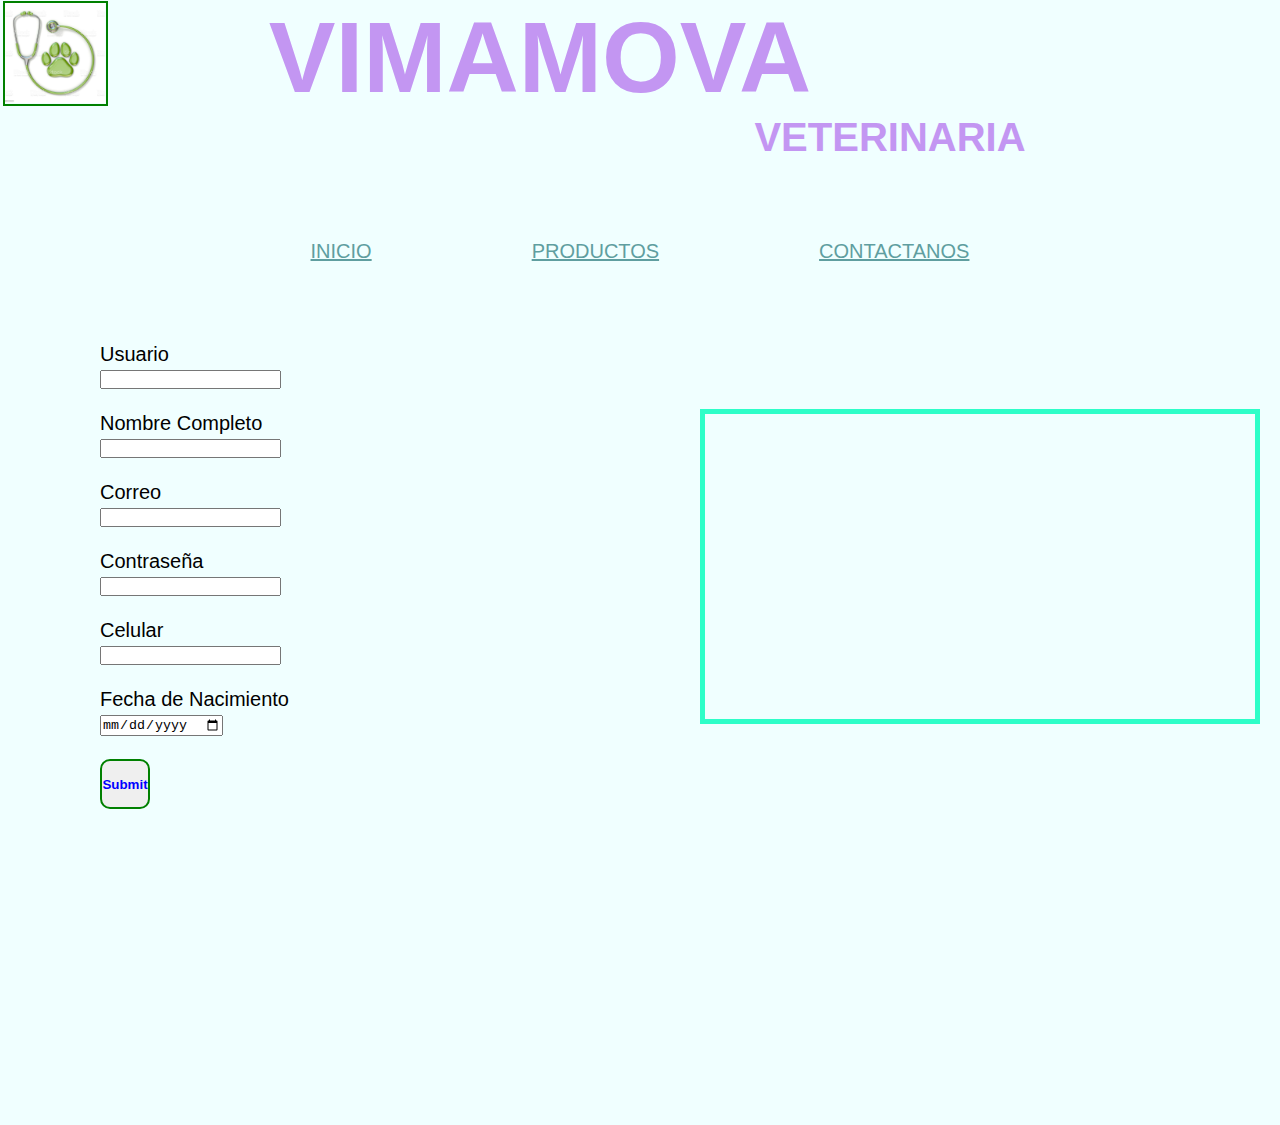
<file: HTML/contactanos.html>
<!DOCTYPE html>
<html lang="en">
<head>
    <meta charset="UTF-8">
    <meta http-equiv="X-UA-Compatible" content="IE=edge">
    <meta name="viewport" content="width=device-width, initial-scale=1.0">
    <title>VETERINARIA ONLINE</title>
    <link rel="stylesheet" href="CSS/stylec.css">
</head>
<body>
    <header>
    <div class="logo"> 
    <img src="IMG/logo.jpg" alt="logo" width="100" height="100">
    </div>
    <h1>VIMAMOVA</b></h1>
    <h4>VETERINARIA</h4>
    </header>
    <main>
        <ul>
            <li><a href="inicio.html">INICIO</a></li>
            <li><a href="productos.html">PRODUCTOS</a></li>
            <li><a href="contactanos.html">CONTACTANOS</a></li>
        </ul>
        <form>
            <p>Usuario</p>
            <input type="text" name="usuario"><br><br>
            <p>Nombre Completo</p>
            <input type="text" name="nombreCompleto"><br><br>
            <p>Correo</p>
            <input type="email" name="email"><br><br>
            <p>Contraseña</p>
            <input type="password" name="constraseña"><br><br>
            <p>Celular</p>
            <input type="number" name="celular"><br><br>
            <p>Fecha de Nacimiento</p>
            <input type="date" name="fechaNacimiento"><br><br>
            <input class="enviar" type="submit" name="Enviar">
        </form>
        <iframe width="560" height="315" src="https://www.youtube.com/embed/HeiUiFWpjqQ" title="YouTube video player" frameborder="0" allow="accelerometer; autoplay; clipboard-write; encrypted-media; gyroscope; picture-in-picture" allowfullscreen></iframe>
    </main>
</body>
</html>
</file>
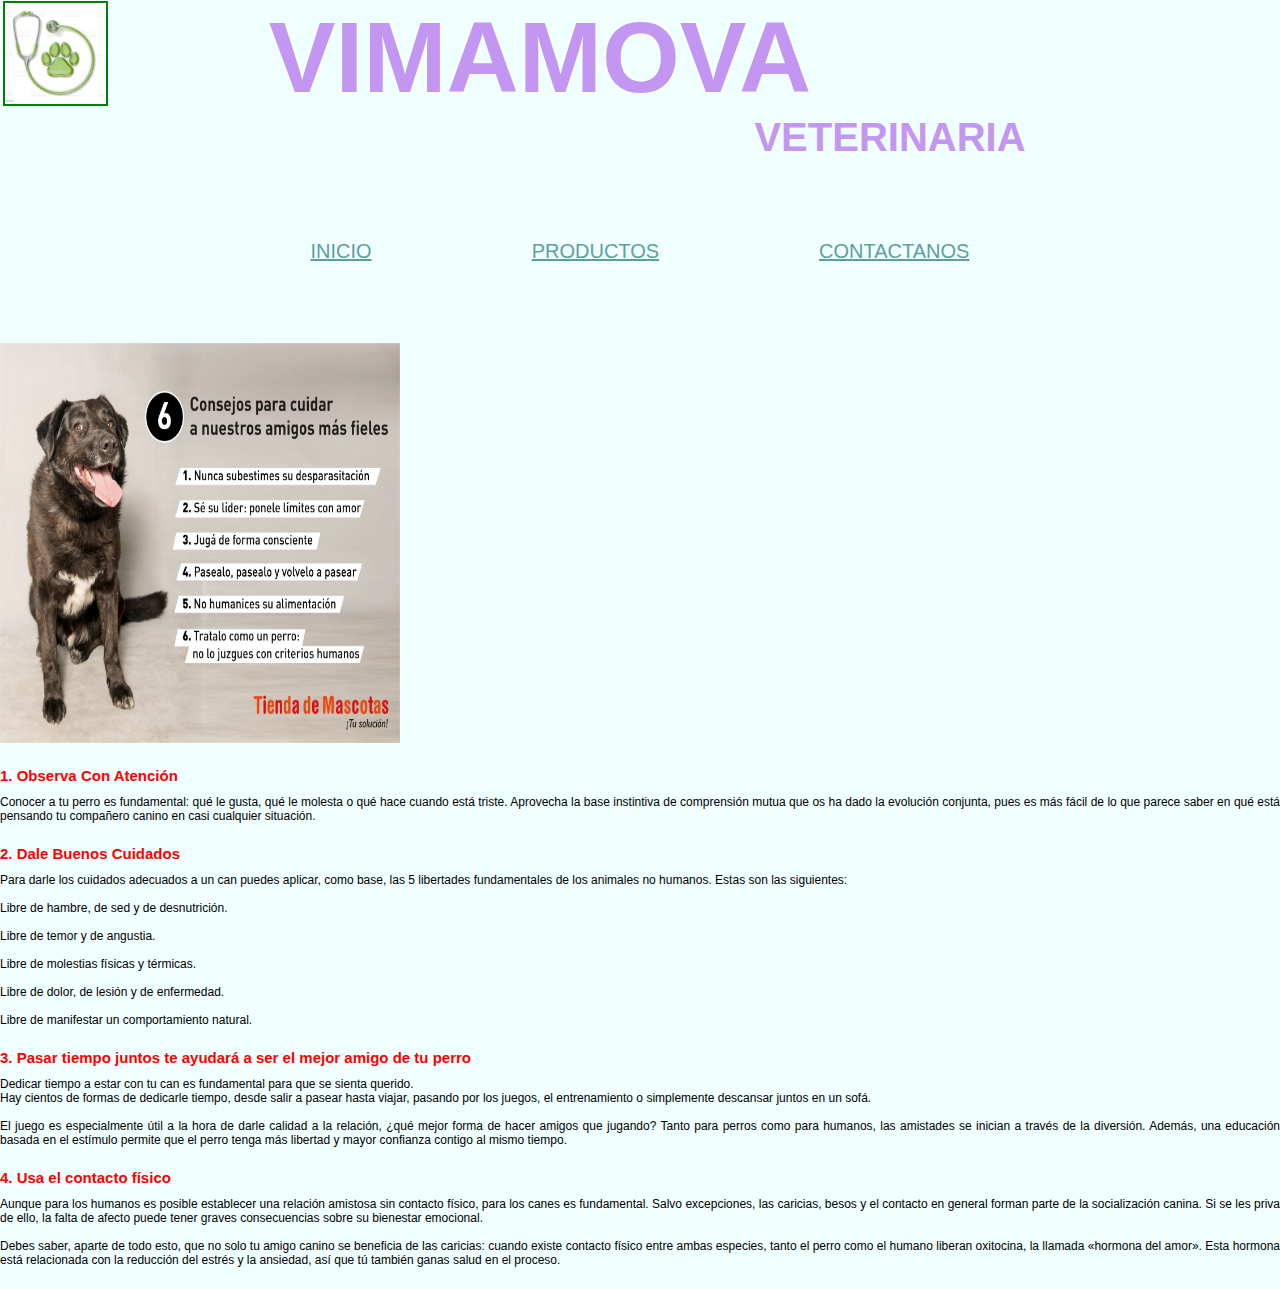
<file: HTML/inicio.html>
<!DOCTYPE html>
<html lang="en">
<head>
    <meta charset="UTF-8">
    <meta http-equiv="X-UA-Compatible" content="IE=edge">
    <meta name="viewport" content="width=device-width, initial-scale=1.0">
    <title>VETERINARIA ONLINE</title>
    <link rel="stylesheet" href="CSS/style.css">
</head>
<body>
    <header>
    <div class="logo"> 
    <img src="IMG/logo.jpg" alt="logo" width="100" height="100">
    </div>
    <h1>VIMAMOVA</h1>
    <h4>VETERINARIA</h4>
    </header>
    <main>
        <ul>
            <li><a href="inicio.html">INICIO</a></li>
            <li><a href="productos.html">PRODUCTOS</a></li>
            <li><a href="contactanos.html">CONTACTANOS</a></li>
        </ul>
        <img src="IMG/tipsjpg.jpg" alt="tips" width="400" height="400"><br><br><br>
        <h3>1. Observa Con Atención</h3><br>
        <p>
            Conocer a tu perro es fundamental: qué le gusta, qué le molesta o qué hace cuando está triste. Aprovecha la base instintiva de comprensión mutua que os ha dado la evolución conjunta, pues es más fácil de lo que parece saber en qué está pensando tu compañero canino en casi cualquier situación.<br>
        </p><br><br>
        <h3>2. Dale Buenos Cuidados<br></h3><br>
        <p>Para darle los cuidados adecuados a un can puedes aplicar, como base, las 5 libertades fundamentales
             de los animales no humanos. Estas son las siguientes:<br>
             <br>
            Libre de hambre, de sed y de desnutrición.<br><br>
            Libre de temor y de angustia.<br><br>
            Libre de molestias físicas y térmicas.<br><br>
            Libre de dolor, de lesión y de enfermedad.<br><br>
            Libre de manifestar un comportamiento natural.</p><br><br>
        <h3>3. Pasar tiempo juntos te ayudará a ser el mejor amigo de tu perro</h3><br>
        <p>Dedicar tiempo a estar con tu can es fundamental para que se sienta querido.<br>
            Hay cientos de formas de dedicarle tiempo, desde salir a pasear hasta viajar, pasando por los juegos, el entrenamiento o simplemente descansar juntos en un sofá.<br><br>

            El juego es especialmente útil a la hora de darle calidad a la relación, ¿qué mejor forma de hacer amigos que jugando? Tanto para perros como para humanos, las amistades se inician a través de la diversión. Además, una educación basada en el estímulo permite que el perro tenga más libertad y mayor confianza contigo al mismo tiempo.</p><br><br>
        <h3>4. Usa el contacto físico</h3><br>
        <p>Aunque para los humanos es posible establecer una relación amistosa sin contacto físico, para los canes es fundamental. Salvo excepciones, las caricias, besos y el contacto en general forman parte de la socialización canina. Si se les priva de ello, la falta de afecto puede tener graves consecuencias sobre su bienestar emocional.<br><br>

            Debes saber, aparte de todo esto, que no solo tu amigo canino se beneficia de las caricias: cuando existe contacto físico entre ambas especies, tanto el perro como el humano liberan oxitocina, la llamada «hormona del amor». Esta hormona está relacionada con la reducción del estrés y la ansiedad, así que tú también ganas salud en el proceso.</p><br><br>
        </main>
</body>
</html>
</file>
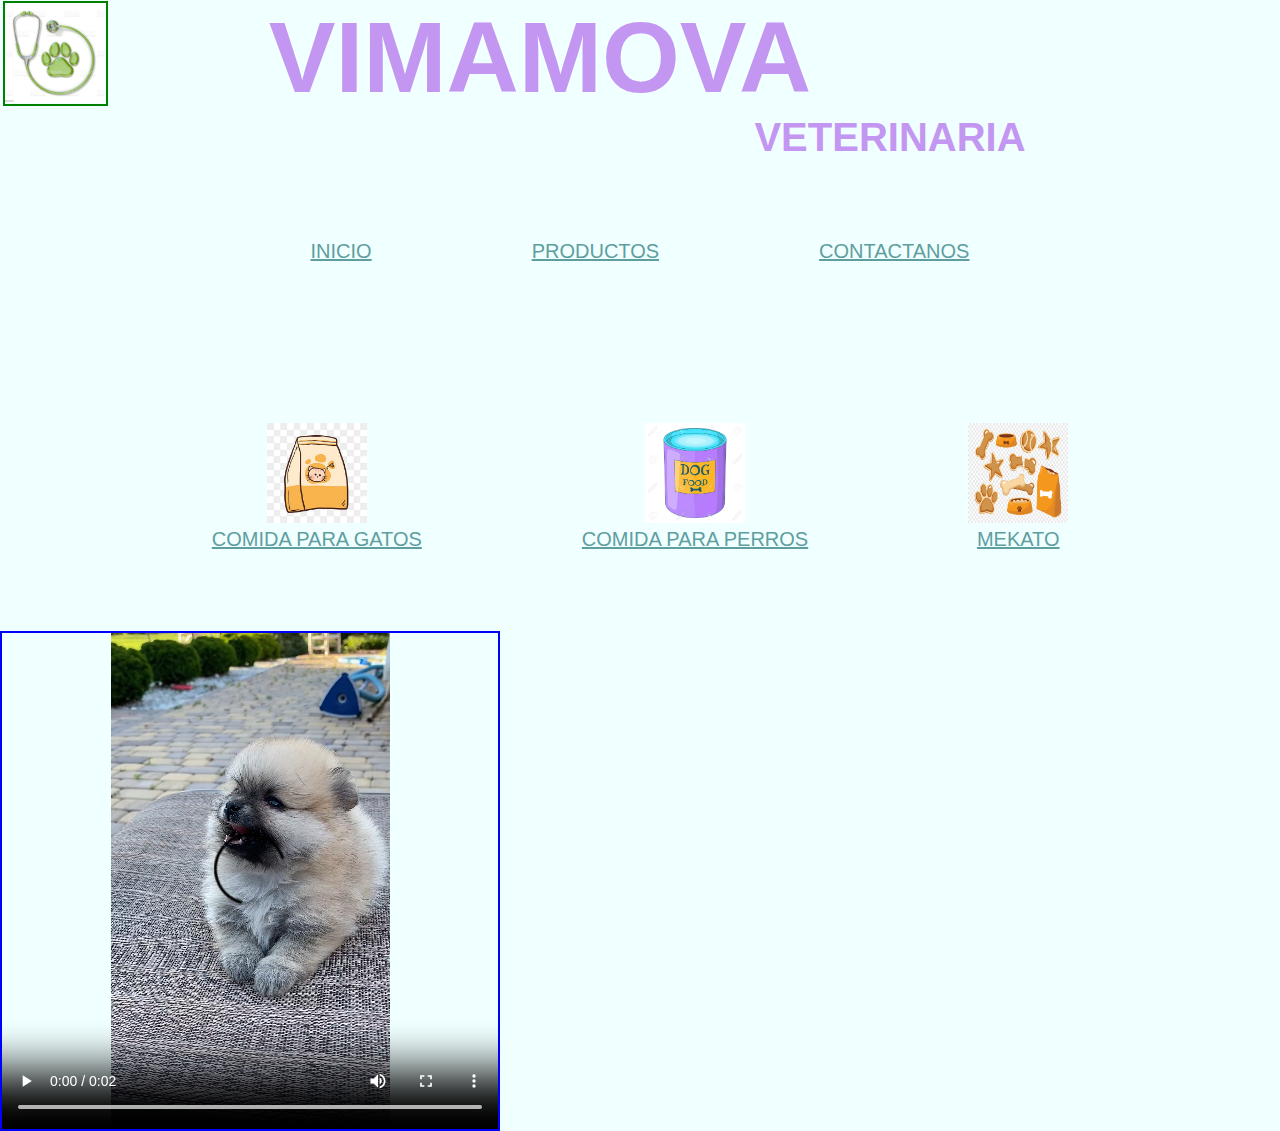
<file: HTML/productos.html>
<!DOCTYPE html>
<html lang="en">
<head>
    <meta charset="UTF-8">
    <meta http-equiv="X-UA-Compatible" content="IE=edge">
    <meta name="viewport" content="width=device-width, initial-scale=1.0">
    <title>VETERINARIA ONLINE</title>
    <link rel="stylesheet" href="CSS/stylep.css">
</head>
<body>
    <header>
    <div class="logo"> 
    <img src="IMG/logo.jpg" alt="logo" width="100" height="100">
    </div>
    <h1>VIMAMOVA</b></h1>
    <h4>VETERINARIA</h4>
    </header>
    <main>
        <ul>
            <li><a href="inicio.html">INICIO</a></li>
            <li><a href="productos.html">PRODUCTOS</a></li>
            <li><a href="contactanos.html">CONTACTANOS</a></li>
        </ul>
        <ul>
            <li><img class="img" src="IMG/comidagatos.jpg" alt="CG" width="100" height="100"><br><a href="#">COMIDA PARA GATOS</a></li>
            <li><img class="img" src="IMG/comidaperros.jpg" alt="CP" width="100" height="100"><br><a href="#">COMIDA PARA PERROS</a></li>
            <li><img class="img" src="IMG/mekato.png" alt="CG" width="100" height="100"><br><a href="#">MEKATO</a></li>
        </ul>
        <video class="video" src="VIDEO/cachorro.mp4" width="400" height="400" controls autoplay></video>
    </main>
</body>
</html>
</file>
<file: HTML/CSS/style.css>
*{
    margin: 0;
    padding: 0;
    box-sizing: border-box;
}

html{
    font-size: 62.5%
}
body{
    background-color: azure;
    font-family: Arial, Helvetica, sans-serif;
}
h1{
    color: #C396F2;
    text-align:center;
    font-size: 10rem;
    position: relative;
    right: 10rem;
}
h4{
    color: #C396F2;
    text-align:center;
    font-size: 4rem;
    position: relative;
    left: 25rem;
}
h3{
    text-align: left;
    font-size: 1.5rem;
    color: red;
}
ul{
    display: flex;
    justify-content: center;
    color: #E69DFC;
    list-style-type: none;
    margin: 0;
    padding: 0;
    font-size: 2rem;
}
li{
    padding: 80px;
}
li:hover{
    color: cadetblue;
}
.logo{
    margin-top: 0.1em;
    margin-left: 0.3rem;
    width: 10.5rem;
    height: 10.5rem;
    border: 0.2rem solid green;
    position: absolute;
}
p{
    text-align: justify;
    font-size: 1.2rem;
    color: black;
}
a{
    color: cadetblue;
}
</file>
<file: Reto 10/style.css>
*{
    padding: 0;
    margin: 0;
    box-sizing: border-box;
}
html{
    font-size: 62.5%;
}
header{
    background-color: #E0E0E0;
    margin-bottom: 3rem;
    padding: 3rem;
}
h1{
    font-size: 5rem;
    color: green;
    text-align: center;
}
.mitologia{
    display: grid;
    grid-template-columns: repeat(2, minmax(250px, 550px));
    justify-content: center;
    justify-items: center;
    margin-bottom: 3rem;
}
.mitologia-picture img{
    width: 100%;
}
.mitologia-article{
    display: flex;
    flex-direction: column;
    align-self: center;
}
.mitologia-article h1{
    font-size: 3.1rem;
    margin-bottom: 2.5rem;
}
.mitologia-article p{
    margin-bottom: 1.5rem;
    font-size: 2.1rem;
}
.mitologiaLibros{
    display: grid;
    grid-template-columns: repeat(5, minmax(100px, 300px));
    justify-content: center;
    gap: 4rem;
    margin-bottom: 3rem;
}
.mitologiaLibros-picture img{
    width: 20rem;
    height: 20rem;
}

button{
    width: 12rem;
    height: 3rem;
    font-size: 1.2rem;
    margin-top: 3rem;
    border-radius: 1rem;
    margin-left: 4rem;
}
</file>
<file: Reto 8/style.css>
*{
    margin: 0;
    padding: 0;
    box-sizing: border-box;
}

html {
    font-size: 62.5%;
}

body{
    font-size: 2rem;
    border: 0.2rem solid gray;
    font-family: Arial, Helvetica, sans-serif;
}

h1 {
    color: #0EA172;
    border: 0.2rem solid gray;
    margin-top: 1rem;
    margin-bottom: 1rem;
    margin-left: 0.5rem;
    margin-right: 40rem;
    padding-top: 1rem;
    padding-bottom: 1rem;
    padding-left: 0.5rem;
    padding-right: 0.5rem;
}

p {
    border: 0.2rem solid gray;
    margin-top: 1rem;
    margin-bottom: 1rem;
    margin-left: 0.5rem;
    margin-right: 40rem;
    padding-top: 1rem;
    padding-bottom: 1rem;
    padding-left: 0.5rem;
    padding-right: 0.5rem;
}

h2 {
    color: blue;
    border: 0.2rem solid gray;
    margin-top: 1rem;
    margin-bottom: 1rem;
    margin-left: 0.5rem;
    margin-right: 40rem;
    padding-top: 1rem;
    padding-bottom: 1rem;
    padding-left: 0.5rem;
    padding-right: 0.5rem;
}

table {
    border: 0.2rem solid gray;
     border-collapse: collapse;
     text-align: center;
}

table, td{
    border: 0.2rem solid gray;
    padding: 0.5rem;
    
}

.p1 {
    text-decoration: underline;
}

.pRed {
    color: red;
    border: 0.2rem solid gray;
}

.pBlue{
    color: blue;
    border: 0.2rem solid gray;
}

.pPurple {
    color: purple;
    border: 0.2rem solid gray;
}

.t1 {
    color: blue;
}

.tYellow {
    color: #eaee10;
}

.tGreen {
    color: green;
}

.tRed1{
    color: red;
}

.tYellow1 {
    color: #eaee10;
    border: 0.2rem solid gray;
}

.tGreen1 {
    border: 0.2rem solid gray;
}

.end {
    color: #A4BB80;
    border: 0.2rem solid gray;
}

.p2{
    border: 0.2rem solid gray;
}

.pPink {
    border: 0.2rem solid gray;
    color: #EB3BA0;
}

.pGreen1 {
    color: #2BBA05;
    border: 0.2rem solid gray;
}
</file>
<file: Reto 9/style.css>
:root{
    --primary-color:#ECF1EC;
    --second-color: blue;
}

*{
    margin: 0;
    padding: 0;
    box-sizing: border-box;
}
html{
   font-size: 62.5%; 
}
body{
    font-family: Arial, Helvetica, sans-serif;
}
header{
    width: 100%;
    height: 9vh;
    border: 0.1rem solid var(--primary-color);
    box-shadow: black;
    display: flex;
    justify-content: space-between;
    align-items: center;
}
.logo {
    margin-left: 2rem;
    color: var(--second-color);
    font-size: 2rem;
    font-weight: bold;
    width: 50%;
}
.formulario{
    width: 55%;
}
.formulario, form, label, input  {
    margin-top: 0.2rem;
    height: 90%;
    border-radius: 0.5rem;
}

form, label, input{
    padding-left: 0.5rem;
    border: 0.1rem solid #CECECE;
    color: #B2AEAE;
    font-size: 1.4rem;
    font-weight: bold;
}
.formulario, form, button{
    height: 90%;    
    border-radius: 0.5rem;
    border: var(--primary-color);
}
.campos{
    border: none;
}
.campos, input{
    width: 26%;
}
.Btn{
    color: white;
    background-color: var(--second-color);
    width: 17%;
    padding: 1rem;
    font-weight: bold;
    font-size: 1.4rem;
}
.RContraseña{
    color: var(--second-color);
    margin-left: 0.5rem;
    font-size: 1.4rem;
}
main{
    width: 100vw;
    height: 80vh;
    background-color: #CEECF5;
    display: flex;
    flex-direction: column;
    justify-content: center;
    align-items: center;
}
.portada {
    width: 70%;
    height: 75%;
    position: relative;
}
.FPortada{
  width: 95rem;
  height: 34rem;
  border-end-end-radius:  2rem;
  border-end-start-radius: 2rem;
}
.FPerfil{
    width: 17rem;
    height: 17rem;
    border-radius: 50%;
    position: absolute;
    left: 3rem;
    bottom: -6rem;
    background-color:#CEECF5 ;
}
.circulo{
    width: 16rem;
    height: 16rem;
    border-radius: 50%;
    position: absolute;
    left: 0.5rem;
    bottom: 0.6rem;
}
.NPerfil{
    width: 60%;
    height: 15%;
    display: flex;
    align-items: center;
}
.NPerfil, h1{
    font-size: 3rem;
    padding-left: 7rem;
}
.nav{
    width: 64%;
    height: 10%;
    border-top: 0.1rem solid gray;
    display: flex;
    justify-content: space-between;
    align-items: center;
}
ul{
    list-style: none;
    display: flex;
}
ul li{
    padding: 1rem;
    font-size: 1.7rem;
}
ul li a{
    color: gray;
    text-decoration: none;
    font-weight: bold;
}
.mas{
    background-color:#E6E6E6;
    border: none;
    height: 70%;
    width: 5%;
    font-size: 3rem;
    display: flex; 
    justify-content: center;
    align-items: center;  
    margin-bottom: 0.1rem;
}
.mas a{
    margin-bottom: 1.7rem;
    text-decoration: none;
    color: black;
}
.medio{
    width: 100vw;
    height: auto;
    background-color: #CEECF5;
    display: flex;
    justify-content: center;
    align-items: center;
}
.bloque1{
    width: 37%;
    margin-left: 18rem;
    margin-right: 1.5rem;
    margin-bottom: 13rem;
    display: table-column;
    padding-top: 3rem;
}
.info{
    background-color: white;
    width: 100%;
    height: 33rem;
    border-radius: 1rem;
    margin-bottom: 1.5rem;
}
h2{
    padding-top: 1rem;
    padding-left: 1rem;
    padding-bottom: 0.8rem;
    font-size: 2.5rem;
}
.H2O h2{
    font-size: 2rem;
}
h3{
    font-size: 1.8rem;
    padding-top: 1rem;
    padding-left: 1rem;
    padding-bottom: 1rem;
}
.bloque2{
    background-color: white;
    border-radius: 1rem;
    width: 100%;
    height: 22rem;
    display: flex;
    justify-content: space-between;
    align-items:flex-start;
}
.fotos img{
    width: 15rem;
    height: 15rem;
    border-radius: 1rem;
    margin-top: 0.4rem;
    padding-left: 2rem;
}
.fotos1{
    color: blue;
    font-size: 1.8rem;
    margin-top: 1.5rem;
    margin-right: 1.5rem;
}
.bloque3{
    background-color: white;
    border: 0.1rem solid var(--primary-color);
    width: 27%;
    margin-right: 19rem;
    margin-top: 2rem;
    border-start-end-radius: 1rem;
    border-start-start-radius: 1rem;
    display: table-column;
}
.info1{
    background-color: white;
    width: 90%;
    height: 12%;
    margin-left: 2rem;
    margin-bottom: 1rem;
    display: flex;
    justify-content: left;
    align-items: center;
}
.img{
    width: 4rem;
    height: 4rem;
    border-radius: 50%;
}
.info2 a{
    margin-left: 1rem;
    color: black;
    font-size: 1.3rem;
    text-decoration: none;
    font-weight: bold;
}
 .Btn1{
    background-color: #E6E6E6;
    margin-top: 1rem;
    margin-left: 2rem;
    width: 90%;
    height: 4rem;
 }
 .Btn1 a{
     color: #454343;
     text-decoration: none;
 }
footer{
    width: 100vw;
    height: 25vh;
    border: 0.1rem solid var(--primary-color);
    box-shadow: black;
    display: block; 
}
.seguir{
    width: 100%;
    height: 30%;
    text-align: center;
    margin-top: 1.5rem;
    font-size: 2.5rem;
}
.Btn2{
    width: 100%;
    height: 30%;
    text-align: center;
}
.Btn2 span{
    margin: 0.7rem;
    color: gray;
}
.Btn3{
    background-color: var(--second-color);
    width: 18%;
    height: 100%;
    color: white;
    font-size: 1.5rem;
    font-weight: bold;
}
.Btn4{
    background-color: #479E21;
    width: 18%;
    height: 100%;
    color: white;
    font-size: 1.5rem;
    font-weight: bold;
}
</file>
<file: Reto 11/Página/style.css>
*{
    margin: 0;
    padding: 0;
    box-sizing: border-box;
}

html{
    font-size: 62.5%;
}

body{
    padding: 2rem 0;
    height: 100vh;
    gap: 2rem;
    width: 100%;
    background-color:black;
    font-family: Arial, Helvetica, sans-serif;
}
header{
    background-color: #FEF9E7;
    display: flex;
    align-items: center;
    justify-content: center;
    padding: 1rem;
    border-radius: 2rem;
    margin-bottom: 3rem;
    margin-top: 3rem;
}
h1{
    font-size: 5rem;
    color: #DC7633;
    text-align: center;
}
nav{
    background-color: #ABEBC6;
    display: flex;
    align-items: center;
    justify-content: center;
    border-radius: 2rem;
    padding: 2rem;
    margin-bottom: 3rem;
}
ul{
    list-style-type: none;
    display: flex;
    justify-content: center;
    gap: 10rem;
}
li{
    font-size: 3rem;
}
div{
    display: grid;
    grid-template-columns: repeat(auto-fit, minmax(100px, 300px));
    justify-content: center;
    gap: 3rem;
}
section{
    background-color:#FADBD8 ;
    display: flex;
    align-items: center;
    justify-content: center;
    align-items: center;
    border-radius: 2rem;
    padding: 2rem;
    margin-bottom: 2rem;
    font-size: 2rem;
}
aside{
    background-color: #AED6F1;
    display: flex;
    align-items: center;
    justify-content: center;
    width: 100%;
    height: 100%;
    border-radius: 2rem;
    padding: 2rem;
    margin-bottom: 2rem;
    font-size: 3rem;
}

footer{
    background-color: #BB8FCE ;
    display: flex;
    align-items: center;
    justify-content: center;
    padding: 2rem;
    border-radius: 2rem;
    font-size: 3rem;
    margin-top: 3rem;
}
@media(max-width:768px){
    header{
        background-color: #FEF9E7;
        display: flex;
        align-items: center;
        justify-content: center;
        padding: 1rem;
        border-radius: 2rem;
        margin-bottom: 3rem;
        margin-top: 3rem; 
    }
    footer{
        background-color: #BB8FCE ;
        display: flex;
        align-items: center;
        justify-content: center;
        padding: 2rem;
        border-radius: 2rem;
        font-size: 3rem;
        margin-top: 3rem;
    }    
}
</file>
<file: Reto 11/Reto 5/CSS/style.css>
*{
    margin: 0;
    padding: 0;
    box-sizing: border-box;
}

html{
    font-size: 62.5%
}
body{
    background-color: azure;
    font-family: Arial, Helvetica, sans-serif;
}
h1{
    color: #C396F2;
    text-align:center;
    font-size: 10rem;
    position: relative;
    right: 10rem;
}
h4{
    color: #C396F2;
    text-align:center;
    font-size: 4rem;
    position: relative;
    left: 25rem;
}
h3{
    text-align: left;
    font-size: 1.5rem;
    color: red;
}
ul{
    display: flex;
    justify-content: center;
    color: #E69DFC;
    list-style-type: none;
    margin: 0;
    padding: 0;
    font-size: 2rem;
}
li{
    padding: 80px;
}
li:hover{
    color: cadetblue;
}
.logo{
    margin-top: 0.1em;
    margin-left: 0.3rem;
    width: 10.5rem;
    height: 10.5rem;
    border: 0.2rem solid green;
    position: absolute;
}
p{
    text-align: justify;
    font-size: 1.2rem;
    color: black;
}
a{
    color: cadetblue;
}
@media(max-width:800px){
    header{
        background-color: azure;
        margin-bottom: 3rem;
        padding: 3rem;
    }
    h1{
        color: #C396F2;
        text-align:center;
        font-size: 10rem;
        position: relative;
        right: 10rem;
    }
    h4{
        color: #C396F2;
        text-align:center;
        font-size: 4rem;
        position: relative;
        left: 25rem;
    }
    h3{
        text-align: left;
        font-size: 1.5rem;
        color: red;
    }
    .logo{
        margin-top: 0.1em;
        margin-left: 0.3rem;
        width: 10.5rem;
        height: 10.5rem;
        border: 0.2rem solid green;
        position: absolute;
    }
    ul{
        padding: 10px 0px;
    }
    li{
        padding: 10px 0px;
    }
    a{
        padding: 10px 0px;
    }
    html{
        width: 100%;
        height: 100%;
    }
}
</file>
<file: Reto7/Calendario/style.css>
*{
    margin: 0.2rem;
    padding: 0.2rem;
    box-sizing: border-box;
}

html{
    font-size: 62.5%
}
body{
    font-family: Arial, Helvetica, sans-serif;
    background-color: #00bfff;
}
main{
    text-align: center;
    display: flex;
    justify-content: center;
    flex-direction:column;
    align-items: center;
}
h1{
    font-size: 4rem;
    letter-spacing: 1rem;
    
    
}
h3{
    font-size: 2rem;
}
tr{
    font-size: 2rem;
}
th{
    letter-spacing: normal;
    width: 5rem;
    font-weight: bold;
}
td{
    letter-spacing: normal;
    width: 5rem;
}
.th1{
    border-bottom: solid #6495ed;
}
.Oc{
    background-color: #fff8dc;
    width: 130rem;
    border-style: solid;
    border-width:0.5rem;
    height: 24rem;
}
.No{
    background-color: #fff8dc;
    width: 130rem;
    border-style: solid;
    border-width:0.5rem;
    height: 23rem;
}
.Di{
    background-color: #fff8dc;
    width: 130rem;
    height: 50rem;
    border-style: solid;
    border-width:0.5rem;
}
.O{
    text-align: center;
}
.N{
    text-align:center;
    position: relative;
    left: 10rem;
}
.D{
    text-align:center;
    position: relative;
    right: 17.5rem;
    letter-spacing: 0.5rem;
    font-weight: none;
    font-size: 2rem;
}
table{
    text-align: center;
    margin: auto;
    border-collapse: collapse;
}
.td1{
    border-right: solid #6495ed;
}
.t3{
    border: 1px solid #000;
    border-collapse: collapse;
}
.td2{
    border: 1px solid #000;
    border-collapse: collapse;
    width: 8rem;
    height: 8rem;
}
</file>
<file: Reto7/Curriculum/style.css>
*{
    margin: 0rem;
    padding: 0.2rem;
    box-sizing: border-box;
}

html{
    font-size: 62.5%
}
body{
    background-color: #E5E7E9 ;
    font-family: Arial, Helvetica, sans-serif;
}
h1{
    text-align:center;
    position: relative;
    font-size: 3rem;
}
h3{
    font-size: 1.7rem;
    color: red;
    background-color: grey;
}
h4{
    font-size: 1.7rem;
    color: purple;
    background-color: grey;
}
p{
    font-size: 1.3rem;
    color: black;
    background-color: #CCD1D1;
    display: inline-block;
}
.letras{
    color: blue;
    font-size: 1.4rem;
    background-color: #CCD1D1;
    font-weight: bold;
    text-decoration: underline;
    display: inline-block;
    width: ;
}
.numeros{
    color: green;
    font-size: 1.4rem;
    background-color: #CCD1D1;
    font-weight: bold;
    display: inline-block;
}
.contenedor{
    background-color: #CCD1D1;
}
</file>
<file: Reto7/Medellín/style.css>
*{
    margin: 0.1rem;
    padding: 0.1rem;
    box-sizing: border-box;
}

html{
    font-size: 62.5%
}
body{
    font-family: Arial, Helvetica, sans-serif;
}
h1{
    color: blue;
    text-align:right;
    font-size: 7rem;
    letter-spacing: 5rem;
    position: relative;
    right: 1rem;
}
.general{
    background-color:#B2C5A5;
}
h2{
    font-size: 1.7rem;
    color: white;
    background-color: #666600;
}
.PE{
    position: relative;
    left: 20rem;
    top: 3.6rem;
    width: 113.5rem;
}
p{
    font-size: 1.5rem;
    color: black;
    display: inline-block;
}
.P1{
    position: relative;
    left: 20rem;
    bottom: 15rem;
    width: 113.5rem;
}
.museo{
    position: relative;
    left: 55rem;
}
.metro{
    position: relative;
    left: 113.5rem;
    
}
.P3{
    position: relative;
    right: 0.2rem;
    bottom: 20rem;
    width: 113.5rem;
}
footer{
    font-size: 1.5rem;
    color: black;
    display: inline-block;
    font-family: Georgia, 'Times New Roman', Times, serif;
    font-style: oblique;
}
</file>
<file: Reto7/Videojuegos/style.css>
*{
    margin: 0.1rem;
    padding: 0.1rem;
    box-sizing: border-box;
}

html{
    font-size: 62.5%
}
body{
    font-family: Arial, Helvetica, sans-serif;
}
.general{
    background-color:#65B6B6;
    height: 85rem;
}
.general1{
    background-color:#65B6B6;
    height: 50rem;
}
h1{
    color: black;
    text-align:center;
    font-size:5rem;
    position: relative;
    right: 1rem;
}
h2{
    font-size: 2rem;
}
.v1{
    position: relative;
    left: 25rem;
    top: 3rem;
}
.v2{
    position: relative;
    left: 1rem;
    top: 3rem;
}
.v3{
    position: relative;
    left: 25rem;
    top: 3rem;
}
.v4{
    position: relative;
    left: 1rem;
    top: 3rem;
}
img{
    border-style: solid;
    border-width:1rem;
    outline: 1rem solid green;
    position: relative;
    left: 2rem;
}
.img1{
    position: relative;
    left: 78rem;
}
.GOW{
    position: relative;
    left: 15rem;
    top: 10rem;
    width: 105rem;
    height: 30rem;
    border-style: solid;
    border-width:1rem;
    background-color: white;
}
.FF{
    position: relative;
    left: 15rem;
    top: 10rem;
    width: 105rem;
    height: 33rem;
    border-style: solid;
    border-width:1rem;
    background-color: white;
}
.DI{
    position: relative;
    left: 15rem;
    top: 10rem;
    width: 105rem;
    height: 33rem;
    border-style: solid;
    border-width:1rem;
    position: relative;
    left: 15rem;
    background-color: white;
}
.AC{
    position: relative;
    left: 15rem;
    top: 10rem;
    width: 105rem;
    height: 35rem;
    border-style: solid;
    border-width:1rem;
    position: relative;
    left: 15rem;
    background-color: white;
}
p{
    font-size: 1.5rem;
    color: black;
}
.p{
    text-align: center;
}
ul{
    display: flex;
    justify-content: center;
    color: black;
    list-style-type:"-";
    text-decoration: underline;
    margin: 0;
    padding: 0;
    font-size: 2rem;
}
li{
    padding: 20px;
    font-weight: bold;
    position: relative;
    top: 4rem;
}
.P1{
    position: relative;
    left: 25rem;
    bottom: 15rem;
    text-align: justify;
}
.P2{
    position: relative;
    left: 1rem;
    bottom: 15rem;
    text-align: justify;
}
.P3{
    position: relative;
    left: 25rem;
    bottom: 15rem;
    text-align: justify;
}
.P4{
    position: relative;
    left: 1rem;
    bottom: 16rem;
    text-align: justify;
}
footer{
    font-size: 1.5rem;
    color: black;
    display: inline-block;
    font-family: Georgia, 'Times New Roman', Times, serif;
    font-style: oblique;
}
</file>
<file: HTML/CSS/stylec.css>
*{
    margin: 0;
    padding: 0;
    box-sizing: border-box;
}

html{
    font-size: 62.5%
}
body{
    background-color: azure;
    font-family: Arial, Helvetica, sans-serif;
}
h1{
    color: #C396F2;
    text-align:center;
    font-size: 10rem;
    position: relative;
    right: 10rem;
}
h4{
    color: #C396F2;
    text-align:center;
    font-size: 4rem;
    position: relative;
    left: 25rem;
}
ul{
    display: flex;
    justify-content: center;
    color: #E69DFC;
    list-style-type: none;
    margin: 0;
    padding: 0;
    font-size: 2rem;
}
li{
    padding: 80px;
}
li:hover{
    color: white;
}
a{
    color: cadetblue;
}
.logo{
    margin-top: 0.1em;
    margin-left: 0.3rem;
    width: 10.5rem;
    height: 10.5rem;
    border: 0.2rem solid green;
    position: absolute;
}
form{
    color: black;
    text-align:left;
    font-size: 2rem;
    position: relative;
    left: 10rem;
}
.enviar{
    border: 0.2rem solid green;
    border-radius: 1rem;
    width: 5rem;
    height: 5rem;
    color: blue;
    font-weight: bold;
}
iframe{
    font-size: 2rem;
    position: relative;
    left: 70rem;
    bottom: 40rem;
    border: 0.5rem solid #2EFEC8;

}
</file>
<file: HTML/CSS/stylep.css>
*{
    margin: 0;
    padding: 0;
    box-sizing: border-box;
}

html{
    font-size: 62.5%
}
body{
    background-color: azure;
    font-family: Arial, Helvetica, sans-serif;
}
h1{
    color: #C396F2;
    text-align:center;
    font-size: 10rem;
    position: relative;
    right: 10rem;
}
h4{
    color: #C396F2;
    text-align:center;
    font-size: 4rem;
    position: relative;
    left: 25rem;
}
ul{
    display: flex;
    justify-content: center;
    color: #E69DFC;
    list-style-type: none;
    margin: 0;
    padding: 0;
    font-size: 2rem;
}
li{
    padding: 80px;
    text-align: center;
    justify-content: center;
}
li:hover{
    color: white;
}
a{
    color: cadetblue;
}
.logo{
    margin-top: 0.1em;
    margin-left: 0.3rem;
    width: 10.5rem;
    height: 10.5rem;
    border: 0.2rem solid green;
    position: absolute;
}
.img{
    position: relative;
    justify-content: center;
}
.video{
    position: absolute;
    width: 50rem;
    height: 50rem;
    border: 0.2rem solid blue;
    justify-content: center;
}
</file>
